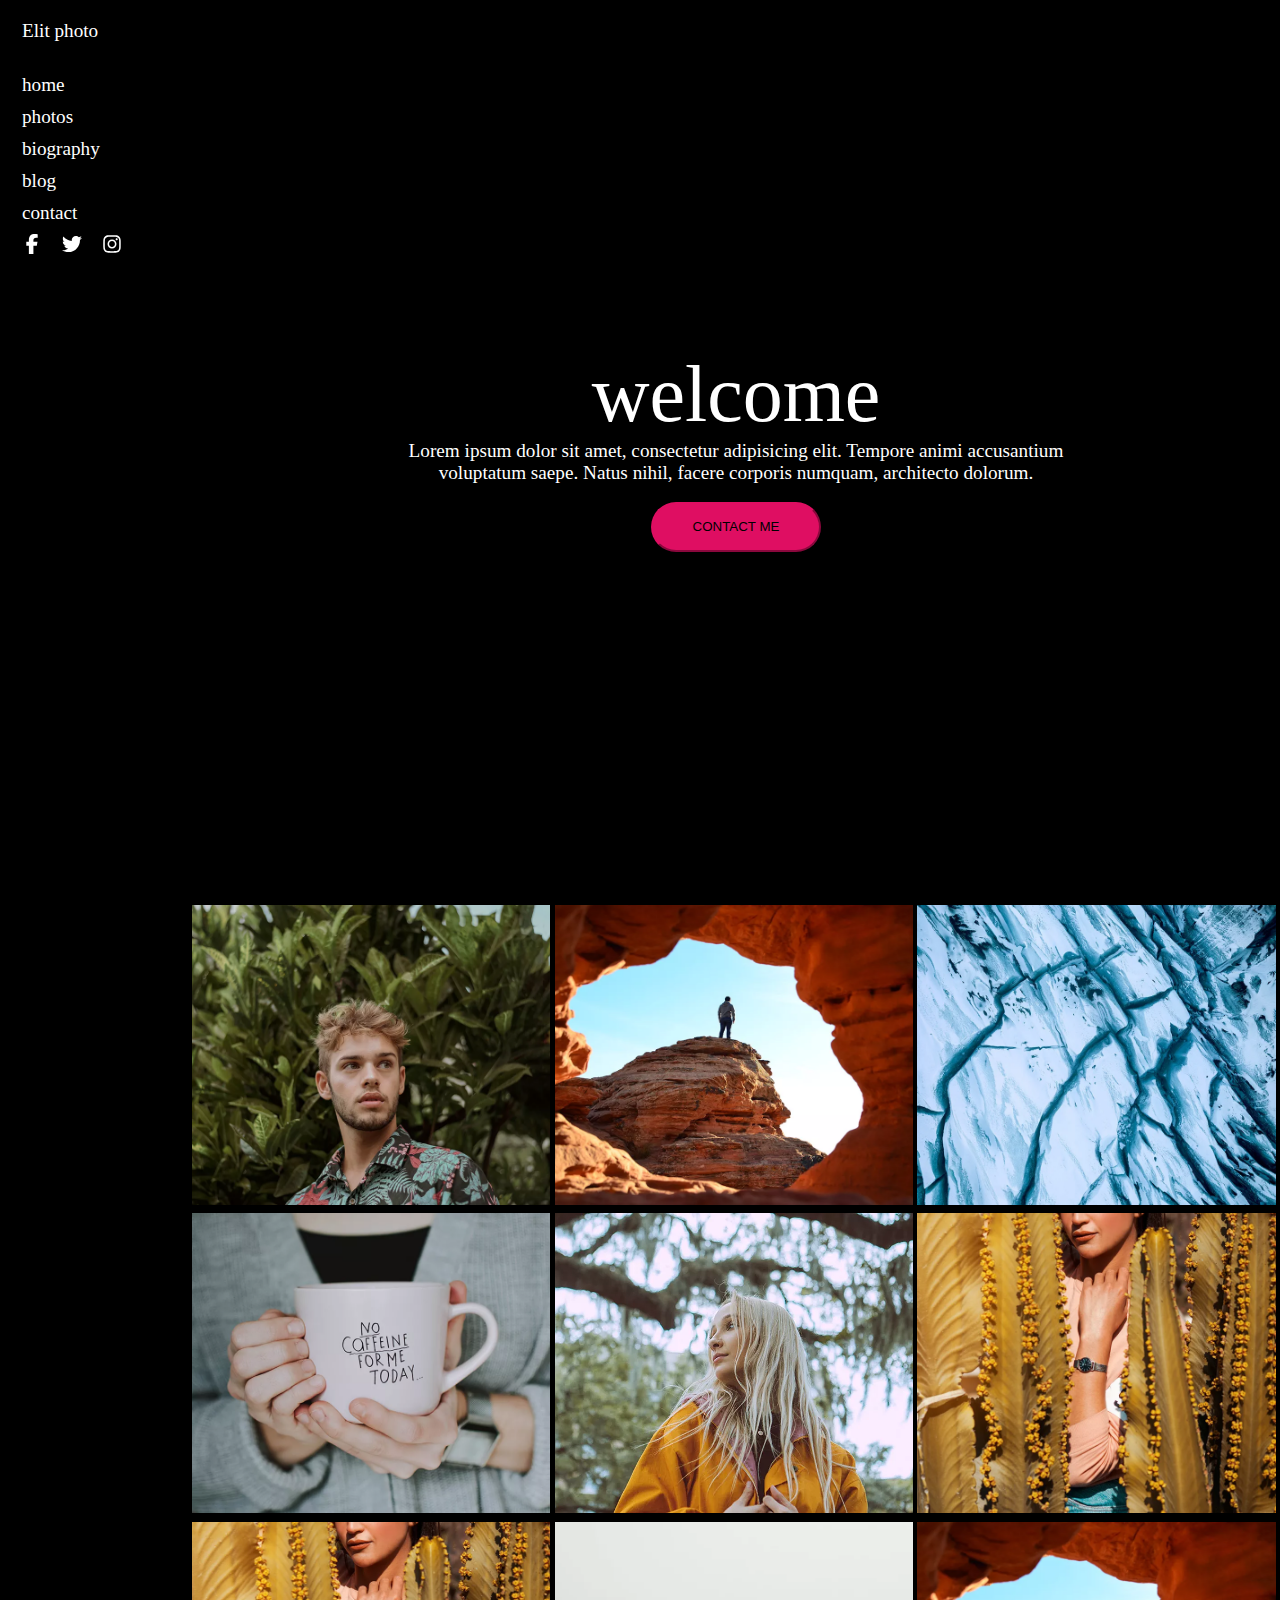
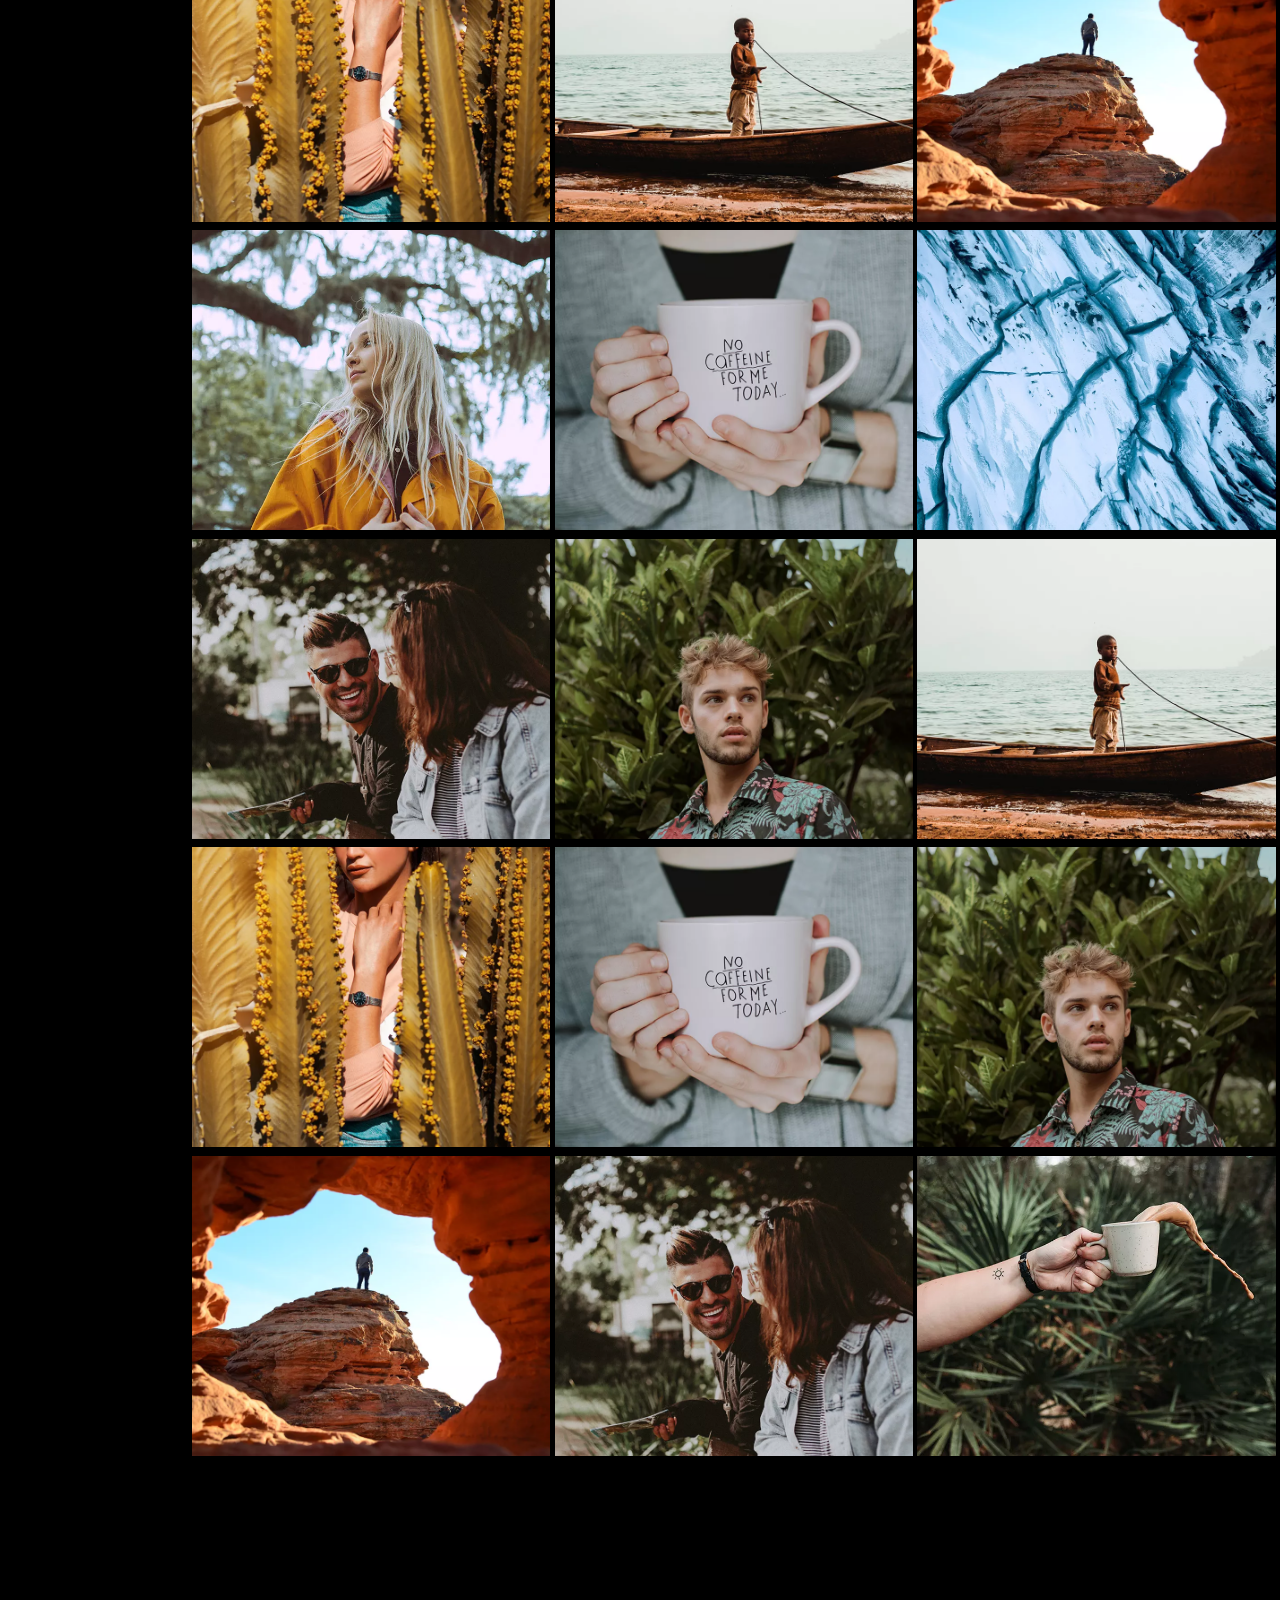
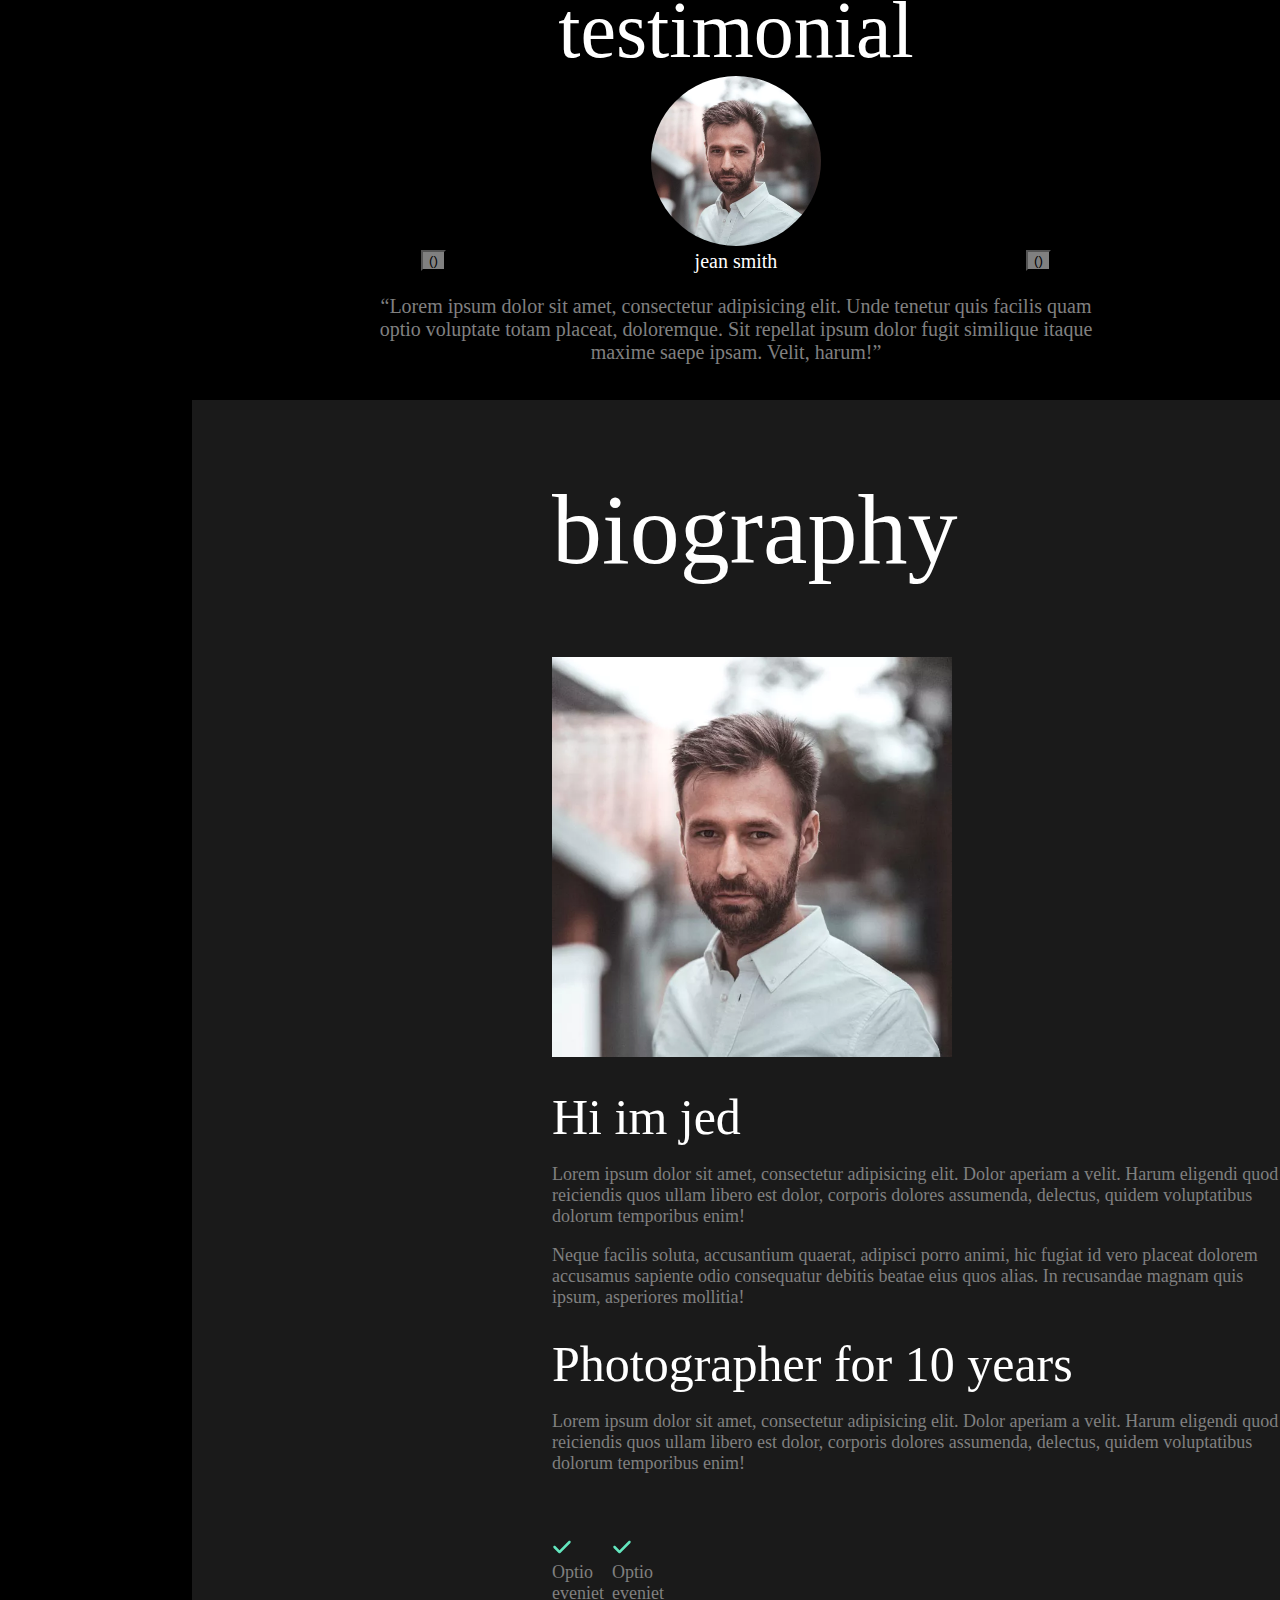
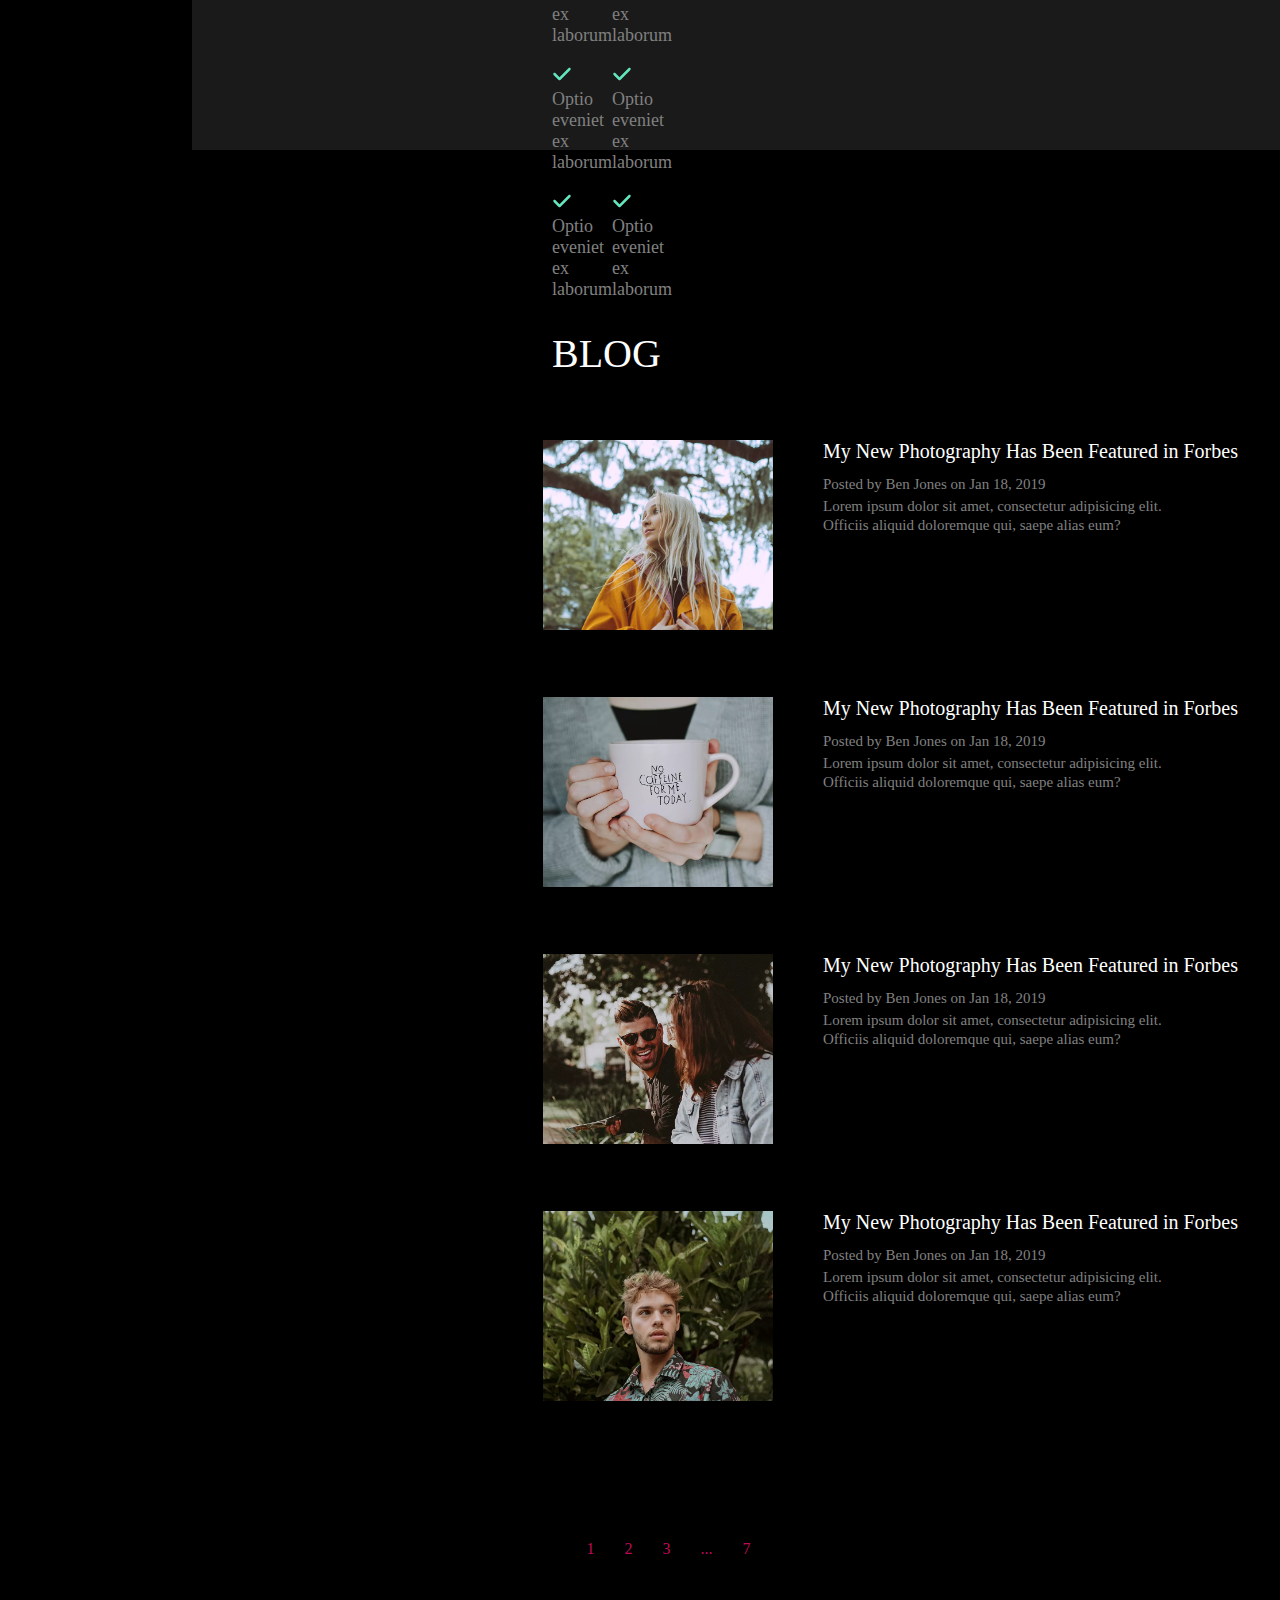
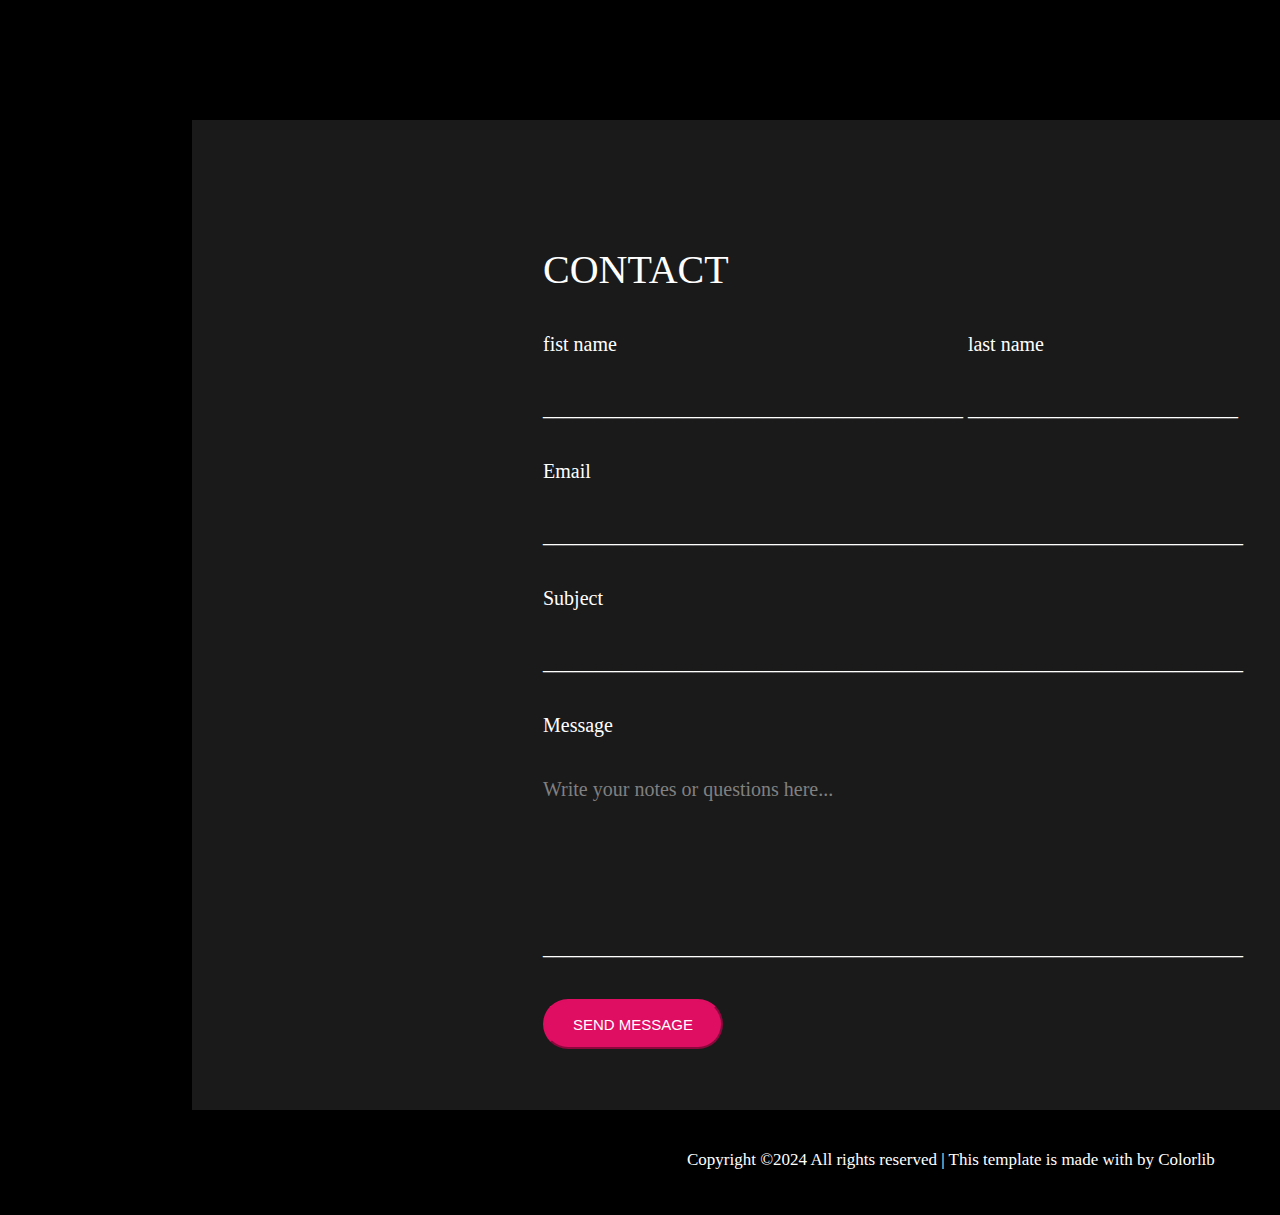
<file: index.html>
<!DOCTYPE html>
<html lang="en">

<head>
    <meta charset="UTF-8">
    <meta name="viewport" content="width=device-width, initial-scale=1.0">
    <title>Document</title>
    <link rel="stylesheet" href="index.css">
</head>

<body>
    <header>
        <div>
            <p> Elit photo</p>
        </div>
        <p id="p1">a</p>
        <p class="Mp"> home</p>
        <p class="Mp"> photos</p>
        <p class="Mp"> biography</p>
        <p class="Mp"> blog</p>
        <p class="Mp"> contact</p>

        <p class="Mp"> <svg id="svg2" xmlns="http://www.w3.org/2000/svg"
                viewBox="0 0 320 512"><!--!Font Awesome Free 6.5.2 by @fontawesome - https://fontawesome.com License - https://fontawesome.com/license/free Copyright 2024 Fonticons, Inc.-->
                <path
                    d="M80 299.3V512H196V299.3h86.5l18-97.8H196V166.9c0-51.7 20.3-71.5 72.7-71.5c16.3 0 29.4 .4 37 1.2V7.9C291.4 4 256.4 0 236.2 0C129.3 0 80 50.5 80 159.4v42.1H14v97.8H80z" />
            </svg> <svg id="svg1" xmlns="http://www.w3.org/2000/svg"
                viewBox="0 0 512 512"><!--!Font Awesome Free 6.5.2 by @fontawesome - https://fontawesome.com License - https://fontawesome.com/license/free Copyright 2024 Fonticons, Inc.-->
                <path
                    d="M459.4 151.7c.3 4.5 .3 9.1 .3 13.6 0 138.7-105.6 298.6-298.6 298.6-59.5 0-114.7-17.2-161.1-47.1 8.4 1 16.6 1.3 25.3 1.3 49.1 0 94.2-16.6 130.3-44.8-46.1-1-84.8-31.2-98.1-72.8 6.5 1 13 1.6 19.8 1.6 9.4 0 18.8-1.3 27.6-3.6-48.1-9.7-84.1-52-84.1-103v-1.3c14 7.8 30.2 12.7 47.4 13.3-28.3-18.8-46.8-51-46.8-87.4 0-19.5 5.2-37.4 14.3-53 51.7 63.7 129.3 105.3 216.4 109.8-1.6-7.8-2.6-15.9-2.6-24 0-57.8 46.8-104.9 104.9-104.9 30.2 0 57.5 12.7 76.7 33.1 23.7-4.5 46.5-13.3 66.6-25.3-7.8 24.4-24.4 44.8-46.1 57.8 21.1-2.3 41.6-8.1 60.4-16.2-14.3 20.8-32.2 39.3-52.6 54.3z" />
            </svg> <svg id="svg1" xmlns="http://www.w3.org/2000/svg"
                viewBox="0 0 448 512"><!--!Font Awesome Free 6.5.2 by @fontawesome - https://fontawesome.com License - https://fontawesome.com/license/free Copyright 2024 Fonticons, Inc.-->
                <path
                    d="M224.1 141c-63.6 0-114.9 51.3-114.9 114.9s51.3 114.9 114.9 114.9S339 319.5 339 255.9 287.7 141 224.1 141zm0 189.6c-41.1 0-74.7-33.5-74.7-74.7s33.5-74.7 74.7-74.7 74.7 33.5 74.7 74.7-33.6 74.7-74.7 74.7zm146.4-194.3c0 14.9-12 26.8-26.8 26.8-14.9 0-26.8-12-26.8-26.8s12-26.8 26.8-26.8 26.8 12 26.8 26.8zm76.1 27.2c-1.7-35.9-9.9-67.7-36.2-93.9-26.2-26.2-58-34.4-93.9-36.2-37-2.1-147.9-2.1-184.9 0-35.8 1.7-67.6 9.9-93.9 36.1s-34.4 58-36.2 93.9c-2.1 37-2.1 147.9 0 184.9 1.7 35.9 9.9 67.7 36.2 93.9s58 34.4 93.9 36.2c37 2.1 147.9 2.1 184.9 0 35.9-1.7 67.7-9.9 93.9-36.2 26.2-26.2 34.4-58 36.2-93.9 2.1-37 2.1-147.8 0-184.8zM398.8 388c-7.8 19.6-22.9 34.7-42.6 42.6-29.5 11.7-99.5 9-132.1 9s-102.7 2.6-132.1-9c-19.6-7.8-34.7-22.9-42.6-42.6-11.7-29.5-9-99.5-9-132.1s-2.6-102.7 9-132.1c7.8-19.6 22.9-34.7 42.6-42.6 29.5-11.7 99.5-9 132.1-9s102.7-2.6 132.1 9c19.6 7.8 34.7 22.9 42.6 42.6 11.7 29.5 9 99.5 9 132.1s2.7 102.7-9 132.1z" />
            </svg> </p>



    </header>
    <main>
        <section id="welcome">
            <p id="p2">welcome</p>
            <p class="Pb">Lorem ipsum dolor sit amet, consectetur adipisicing elit. Tempore animi accusantium</p>
            <p class="Pb">voluptatum saepe. Natus nihil, facere corporis numquam, architecto dolorum. </p>
            <p id="paa">aaaa</p>
            <p><button id="button1">CONTACT ME</button></p>


        </section>

        <section id="sec3">

            <div id="divt">
                <img id="img11" src="img_4.jpg.webp" height="300px" alt=""> 
                <svg xmlns="http://www.w3.org/2000/svg" height="24px" viewBox="0 -960 960 960" width="24px" fill="#e8eaed">
                    <path
                    d="M784-120 532-372q-30 24-69 38t-83 14q-109 0-184.5-75.5T120-580q0-109 75.5-184.5T380-840q109 0 184.5 75.5T640-580q0 44-14 83t-38 69l252 252-56 56ZM380-400q75 0 127.5-52.5T560-580q0-75-52.5-127.5T380-760q-75 0-127.5 52.5T200-580q0 75 52.5 127.5T380-400Z" />
                </svg>
            </div>
            <div id="divt">
                <img id="img11" src="img_5.jpg.webp" height="300px" alt=""> 
                <svg xmlns="http://www.w3.org/2000/svg" height="24px" viewBox="0 -960 960 960" width="24px" fill="#e8eaed">
                    <path
                    d="M784-120 532-372q-30 24-69 38t-83 14q-109 0-184.5-75.5T120-580q0-109 75.5-184.5T380-840q109 0 184.5 75.5T640-580q0 44-14 83t-38 69l252 252-56 56ZM380-400q75 0 127.5-52.5T560-580q0-75-52.5-127.5T380-760q-75 0-127.5 52.5T200-580q0 75 52.5 127.5T380-400Z" />
                </svg>
            </div>
            <div id="divt">
                <img id="img11" src="img_1.jpg.webp" height="300px" alt=""> 
                <svg xmlns="http://www.w3.org/2000/svg" height="24px" viewBox="0 -960 960 960" width="24px" fill="#e8eaed">
                    <path
                    d="M784-120 532-372q-30 24-69 38t-83 14q-109 0-184.5-75.5T120-580q0-109 75.5-184.5T380-840q109 0 184.5 75.5T640-580q0 44-14 83t-38 69l252 252-56 56ZM380-400q75 0 127.5-52.5T560-580q0-75-52.5-127.5T380-760q-75 0-127.5 52.5T200-580q0 75 52.5 127.5T380-400Z" />
                </svg>
            </div>

        </section>
        <section id="sec3">

            <div id="divt">
                <img id="img11" src="img_2.jpg.webp" height="300px" alt=""> 
                <svg xmlns="http://www.w3.org/2000/svg" height="24px" viewBox="0 -960 960 960" width="24px" fill="#e8eaed">
                    <path
                    d="M784-120 532-372q-30 24-69 38t-83 14q-109 0-184.5-75.5T120-580q0-109 75.5-184.5T380-840q109 0 184.5 75.5T640-580q0 44-14 83t-38 69l252 252-56 56ZM380-400q75 0 127.5-52.5T560-580q0-75-52.5-127.5T380-760q-75 0-127.5 52.5T200-580q0 75 52.5 127.5T380-400Z" />
                </svg>
            </div>
            <div id="divt">
                <img id="img11" src="img_8.jpg.webp" height="300px" alt=""> 
                <svg xmlns="http://www.w3.org/2000/svg" height="24px" viewBox="0 -960 960 960" width="24px" fill="#e8eaed">
                    <path
                    d="M784-120 532-372q-30 24-69 38t-83 14q-109 0-184.5-75.5T120-580q0-109 75.5-184.5T380-840q109 0 184.5 75.5T640-580q0 44-14 83t-38 69l252 252-56 56ZM380-400q75 0 127.5-52.5T560-580q0-75-52.5-127.5T380-760q-75 0-127.5 52.5T200-580q0 75 52.5 127.5T380-400Z" />
                </svg>
            </div>
            <div id="divt">
                <img id="img11" src="img_9.jpg.webp" height="300px" alt=""> 
                <svg xmlns="http://www.w3.org/2000/svg" height="24px" viewBox="0 -960 960 960" width="24px" fill="#e8eaed">
                    <path
                    d="M784-120 532-372q-30 24-69 38t-83 14q-109 0-184.5-75.5T120-580q0-109 75.5-184.5T380-840q109 0 184.5 75.5T640-580q0 44-14 83t-38 69l252 252-56 56ZM380-400q75 0 127.5-52.5T560-580q0-75-52.5-127.5T380-760q-75 0-127.5 52.5T200-580q0 75 52.5 127.5T380-400Z" />
                </svg>
            </div>

        </section>
        <section id="sec3">

            <div id="divt">
                <img id="img11" src="img_9.jpg.webp" height="300px" alt=""> 
                <svg xmlns="http://www.w3.org/2000/svg" height="24px" viewBox="0 -960 960 960" width="24px" fill="#e8eaed">
                    <path
                    d="M784-120 532-372q-30 24-69 38t-83 14q-109 0-184.5-75.5T120-580q0-109 75.5-184.5T380-840q109 0 184.5 75.5T640-580q0 44-14 83t-38 69l252 252-56 56ZM380-400q75 0 127.5-52.5T560-580q0-75-52.5-127.5T380-760q-75 0-127.5 52.5T200-580q0 75 52.5 127.5T380-400Z" />
                </svg>
            </div>
            <div id="divt">
                <img id="img11" src="img_3.jpg (1).webp" height="300px" alt=""> 
                <svg xmlns="http://www.w3.org/2000/svg" height="24px" viewBox="0 -960 960 960" width="24px" fill="#e8eaed">
                    <path
                    d="M784-120 532-372q-30 24-69 38t-83 14q-109 0-184.5-75.5T120-580q0-109 75.5-184.5T380-840q109 0 184.5 75.5T640-580q0 44-14 83t-38 69l252 252-56 56ZM380-400q75 0 127.5-52.5T560-580q0-75-52.5-127.5T380-760q-75 0-127.5 52.5T200-580q0 75 52.5 127.5T380-400Z" />
                </svg>
            </div>
            <div id="divt">
                <img id="img11" src="img_5.jpg.webp" height="300px" alt=""> 
                <svg xmlns="http://www.w3.org/2000/svg" height="24px" viewBox="0 -960 960 960" width="24px" fill="#e8eaed">
                    <path
                    d="M784-120 532-372q-30 24-69 38t-83 14q-109 0-184.5-75.5T120-580q0-109 75.5-184.5T380-840q109 0 184.5 75.5T640-580q0 44-14 83t-38 69l252 252-56 56ZM380-400q75 0 127.5-52.5T560-580q0-75-52.5-127.5T380-760q-75 0-127.5 52.5T200-580q0 75 52.5 127.5T380-400Z" />
                </svg>
            </div>

        </section>
        <section id="sec3">

            <div id="divt">
                <img id="img11" src="img_8.jpg.webp" height="300px" alt=""> 
                <svg xmlns="http://www.w3.org/2000/svg" height="24px" viewBox="0 -960 960 960" width="24px" fill="#e8eaed">
                    <path
                    d="M784-120 532-372q-30 24-69 38t-83 14q-109 0-184.5-75.5T120-580q0-109 75.5-184.5T380-840q109 0 184.5 75.5T640-580q0 44-14 83t-38 69l252 252-56 56ZM380-400q75 0 127.5-52.5T560-580q0-75-52.5-127.5T380-760q-75 0-127.5 52.5T200-580q0 75 52.5 127.5T380-400Z" />
                </svg>
            </div>
            <div id="divt">
                <img id="img11" src="img_2.jpg.webp" height="300px" alt=""> 
                <svg xmlns="http://www.w3.org/2000/svg" height="24px" viewBox="0 -960 960 960" width="24px" fill="#e8eaed">
                    <path
                    d="M784-120 532-372q-30 24-69 38t-83 14q-109 0-184.5-75.5T120-580q0-109 75.5-184.5T380-840q109 0 184.5 75.5T640-580q0 44-14 83t-38 69l252 252-56 56ZM380-400q75 0 127.5-52.5T560-580q0-75-52.5-127.5T380-760q-75 0-127.5 52.5T200-580q0 75 52.5 127.5T380-400Z" />
                </svg>
            </div>
            <div id="divt">
                <img id="img11" src="img_1.jpg.webp" height="300px" alt=""> 
                <svg xmlns="http://www.w3.org/2000/svg" height="24px" viewBox="0 -960 960 960" width="24px" fill="#e8eaed">
                    <path
                    d="M784-120 532-372q-30 24-69 38t-83 14q-109 0-184.5-75.5T120-580q0-109 75.5-184.5T380-840q109 0 184.5 75.5T640-580q0 44-14 83t-38 69l252 252-56 56ZM380-400q75 0 127.5-52.5T560-580q0-75-52.5-127.5T380-760q-75 0-127.5 52.5T200-580q0 75 52.5 127.5T380-400Z" />
                </svg>
            </div>

        </section>

        <section id="sec3">

            <div id="divt">
                <img id="img11" src="img_6.jpg.webp" height="300px" alt=""> 
                <svg xmlns="http://www.w3.org/2000/svg" height="24px" viewBox="0 -960 960 960" width="24px" fill="#e8eaed">
                    <path
                    d="M784-120 532-372q-30 24-69 38t-83 14q-109 0-184.5-75.5T120-580q0-109 75.5-184.5T380-840q109 0 184.5 75.5T640-580q0 44-14 83t-38 69l252 252-56 56ZM380-400q75 0 127.5-52.5T560-580q0-75-52.5-127.5T380-760q-75 0-127.5 52.5T200-580q0 75 52.5 127.5T380-400Z" />
                </svg>
            </div>
            <div id="divt">
                <img id="img11" src="img_4.jpg.webp" height="300px" alt=""> 
                <svg xmlns="http://www.w3.org/2000/svg" height="24px" viewBox="0 -960 960 960" width="24px" fill="#e8eaed">
                    <path
                    d="M784-120 532-372q-30 24-69 38t-83 14q-109 0-184.5-75.5T120-580q0-109 75.5-184.5T380-840q109 0 184.5 75.5T640-580q0 44-14 83t-38 69l252 252-56 56ZM380-400q75 0 127.5-52.5T560-580q0-75-52.5-127.5T380-760q-75 0-127.5 52.5T200-580q0 75 52.5 127.5T380-400Z" />
                </svg>
            </div>
            <div id="divt">
                <img id="img11" src="img_3.jpg (1).webp" height="300px" alt=""> 
                <svg xmlns="http://www.w3.org/2000/svg" height="24px" viewBox="0 -960 960 960" width="24px" fill="#e8eaed">
                    <path
                    d="M784-120 532-372q-30 24-69 38t-83 14q-109 0-184.5-75.5T120-580q0-109 75.5-184.5T380-840q109 0 184.5 75.5T640-580q0 44-14 83t-38 69l252 252-56 56ZM380-400q75 0 127.5-52.5T560-580q0-75-52.5-127.5T380-760q-75 0-127.5 52.5T200-580q0 75 52.5 127.5T380-400Z" />
                </svg>
            </div>

        </section>
        <section id="sec3">

            <div id="divt">
                <img id="img11" src="img_9.jpg.webp" height="300px" alt=""> 
                <svg xmlns="http://www.w3.org/2000/svg" height="24px" viewBox="0 -960 960 960" width="24px" fill="#e8eaed">
                    <path
                    d="M784-120 532-372q-30 24-69 38t-83 14q-109 0-184.5-75.5T120-580q0-109 75.5-184.5T380-840q109 0 184.5 75.5T640-580q0 44-14 83t-38 69l252 252-56 56ZM380-400q75 0 127.5-52.5T560-580q0-75-52.5-127.5T380-760q-75 0-127.5 52.5T200-580q0 75 52.5 127.5T380-400Z" />
                </svg>
            </div>
            <div id="divt">
                <img id="img11" src="img_2.jpg.webp" height="300px" alt=""> 
                <svg xmlns="http://www.w3.org/2000/svg" height="24px" viewBox="0 -960 960 960" width="24px" fill="#e8eaed">
                    <path
                    d="M784-120 532-372q-30 24-69 38t-83 14q-109 0-184.5-75.5T120-580q0-109 75.5-184.5T380-840q109 0 184.5 75.5T640-580q0 44-14 83t-38 69l252 252-56 56ZM380-400q75 0 127.5-52.5T560-580q0-75-52.5-127.5T380-760q-75 0-127.5 52.5T200-580q0 75 52.5 127.5T380-400Z" />
                </svg>
            </div>
            <div id="divt">
                <img id="img11" src="img_4.jpg.webp" height="300px" alt=""> 
                <svg xmlns="http://www.w3.org/2000/svg" height="24px" viewBox="0 -960 960 960" width="24px" fill="#e8eaed">
                    <path
                    d="M784-120 532-372q-30 24-69 38t-83 14q-109 0-184.5-75.5T120-580q0-109 75.5-184.5T380-840q109 0 184.5 75.5T640-580q0 44-14 83t-38 69l252 252-56 56ZM380-400q75 0 127.5-52.5T560-580q0-75-52.5-127.5T380-760q-75 0-127.5 52.5T200-580q0 75 52.5 127.5T380-400Z" />
                </svg>
            </div>

        </section>
        <section id="sec3">

            <div id="divt">
                <img id="img11" src="img_5.jpg.webp" height="300px" alt=""> 
                <svg xmlns="http://www.w3.org/2000/svg" height="24px" viewBox="0 -960 960 960" width="24px" fill="#e8eaed">
                    <path
                    d="M784-120 532-372q-30 24-69 38t-83 14q-109 0-184.5-75.5T120-580q0-109 75.5-184.5T380-840q109 0 184.5 75.5T640-580q0 44-14 83t-38 69l252 252-56 56ZM380-400q75 0 127.5-52.5T560-580q0-75-52.5-127.5T380-760q-75 0-127.5 52.5T200-580q0 75 52.5 127.5T380-400Z" />
                </svg>
            </div>
            <div id="divt">
                <img id="img11" src="img_6.jpg.webp" height="300px" alt=""> 
                <svg xmlns="http://www.w3.org/2000/svg" height="24px" viewBox="0 -960 960 960" width="24px" fill="#e8eaed">
                    <path
                    d="M784-120 532-372q-30 24-69 38t-83 14q-109 0-184.5-75.5T120-580q0-109 75.5-184.5T380-840q109 0 184.5 75.5T640-580q0 44-14 83t-38 69l252 252-56 56ZM380-400q75 0 127.5-52.5T560-580q0-75-52.5-127.5T380-760q-75 0-127.5 52.5T200-580q0 75 52.5 127.5T380-400Z" />
                </svg>
            </div>
            <div id="divt">
                <img id="img11" src="img_7.jpg.webp" height="300px" alt=""> 
                <svg xmlns="http://www.w3.org/2000/svg" height="24px" viewBox="0 -960 960 960" width="24px" fill="#e8eaed">
                    <path
                    d="M784-120 532-372q-30 24-69 38t-83 14q-109 0-184.5-75.5T120-580q0-109 75.5-184.5T380-840q109 0 184.5 75.5T640-580q0 44-14 83t-38 69l252 252-56 56ZM380-400q75 0 127.5-52.5T560-580q0-75-52.5-127.5T380-760q-75 0-127.5 52.5T200-580q0 75 52.5 127.5T380-400Z" />
                </svg>
            </div>

        </section>

        <section id="p3">

            <div id="testimonial">testimonial</div>
            <div><img id="imgP" src="person_3.jpg.webp" height="170px" alt=""></div>

            <div id="divjean">

                <div> <button> () </button> </div>


                <div id="Djean">jean smith</div>

                <div> <button> () </button> </div>




            </div>

            <div id="divLP">
                <p> “Lorem ipsum dolor sit amet, consectetur adipisicing elit. Unde tenetur quis facilis quam </p>
                <p> optio voluptate totam placeat, doloremque. Sit repellat ipsum dolor fugit similique itaque</p>
                <p> maxime saepe ipsam. Velit, harum!”</p>
            </div>










        </section>

        <section id="secg">

            <div id="idb">biography</div>

            <div id="dp2"><img src="person_3.jpg.webp" height="400px" alt=""></div>

            <div id="divhi">Hi im jed</div>
            <div id="divl2" class="dl3">Lorem ipsum dolor sit amet, consectetur adipisicing elit. Dolor aperiam a velit.
                Harum eligendi quod</div>
            <div id="divl2">reiciendis quos ullam libero est dolor, corporis dolores assumenda, delectus, quidem
                voluptatibus</div>
            <div id="divl2">dolorum temporibus enim!</div>
            <div id="divl2" class="dl3">Neque facilis soluta, accusantium quaerat, adipisci porro animi, hic fugiat id
                vero placeat dolorem</div>
            <div id="divl2">accusamus sapiente odio consequatur debitis beatae eius quos alias. In recusandae magnam
                quis</div>
            <div id="divl2">ipsum, asperiores mollitia!</div>
            <div id="divhi">Photographer for 10 years</div>
            <div id="divl2" class="dl3">Lorem ipsum dolor sit amet, consectetur adipisicing elit. Dolor aperiam a velit.
                Harum eligendi quod</div>
            <div id="divl2">reiciendis quos ullam libero est dolor, corporis dolores assumenda, delectus, quidem
                voluptatibus</div>
            <div id="divl2">dolorum temporibus enim!</div>

            <div id="divl2" class="divcorrect divcorrectp">
                <div><svg id="svg4" xmlns="http://www.w3.org/2000/svg"
                        viewBox="0 0 448 512"><!--!Font Awesome Free 6.5.2 by @fontawesome - https://fontawesome.com License - https://fontawesome.com/license/free Copyright 2024 Fonticons, Inc.-->
                        <path fill="#63E6BE"
                            d="M438.6 105.4c12.5 12.5 12.5 32.8 0 45.3l-256 256c-12.5 12.5-32.8 12.5-45.3 0l-128-128c-12.5-12.5-12.5-32.8 0-45.3s32.8-12.5 45.3 0L160 338.7 393.4 105.4c12.5-12.5 32.8-12.5 45.3 0z" />
                    </svg> Optio eveniet ex laborum</div>
                <div> <svg id="svg4" xmlns="http://www.w3.org/2000/svg"
                        viewBox="0 0 448 512"><!--!Font Awesome Free 6.5.2 by @fontawesome - https://fontawesome.com License - https://fontawesome.com/license/free Copyright 2024 Fonticons, Inc.-->
                        <path fill="#63E6BE"
                            d="M438.6 105.4c12.5 12.5 12.5 32.8 0 45.3l-256 256c-12.5 12.5-32.8 12.5-45.3 0l-128-128c-12.5-12.5-12.5-32.8 0-45.3s32.8-12.5 45.3 0L160 338.7 393.4 105.4c12.5-12.5 32.8-12.5 45.3 0z" />
                    </svg> Optio eveniet ex laborum</div>
            </div>
            <div id="divl2" class="divcorrect divcorrectl">
                <div><svg id="svg4" xmlns="http://www.w3.org/2000/svg"
                        viewBox="0 0 448 512"><!--!Font Awesome Free 6.5.2 by @fontawesome - https://fontawesome.com License - https://fontawesome.com/license/free Copyright 2024 Fonticons, Inc.-->
                        <path fill="#63E6BE"
                            d="M438.6 105.4c12.5 12.5 12.5 32.8 0 45.3l-256 256c-12.5 12.5-32.8 12.5-45.3 0l-128-128c-12.5-12.5-12.5-32.8 0-45.3s32.8-12.5 45.3 0L160 338.7 393.4 105.4c12.5-12.5 32.8-12.5 45.3 0z" />
                    </svg> Optio eveniet ex laborum</div>
                <div> <svg id="svg4" xmlns="http://www.w3.org/2000/svg"
                        viewBox="0 0 448 512"><!--!Font Awesome Free 6.5.2 by @fontawesome - https://fontawesome.com License - https://fontawesome.com/license/free Copyright 2024 Fonticons, Inc.-->
                        <path fill="#63E6BE"
                            d="M438.6 105.4c12.5 12.5 12.5 32.8 0 45.3l-256 256c-12.5 12.5-32.8 12.5-45.3 0l-128-128c-12.5-12.5-12.5-32.8 0-45.3s32.8-12.5 45.3 0L160 338.7 393.4 105.4c12.5-12.5 32.8-12.5 45.3 0z" />
                    </svg> Optio eveniet ex laborum</div>
            </div>
            <div id="divl2" class="divcorrect divcorrectl">
                <div><svg id="svg4" xmlns="http://www.w3.org/2000/svg"
                        viewBox="0 0 448 512"><!--!Font Awesome Free 6.5.2 by @fontawesome - https://fontawesome.com License - https://fontawesome.com/license/free Copyright 2024 Fonticons, Inc.-->
                        <path fill="#63E6BE"
                            d="M438.6 105.4c12.5 12.5 12.5 32.8 0 45.3l-256 256c-12.5 12.5-32.8 12.5-45.3 0l-128-128c-12.5-12.5-12.5-32.8 0-45.3s32.8-12.5 45.3 0L160 338.7 393.4 105.4c12.5-12.5 32.8-12.5 45.3 0z" />
                    </svg> Optio eveniet ex laborum</div>
                <div> <svg id="svg4" xmlns="http://www.w3.org/2000/svg"
                        viewBox="0 0 448 512"><!--!Font Awesome Free 6.5.2 by @fontawesome - https://fontawesome.com License - https://fontawesome.com/license/free Copyright 2024 Fonticons, Inc.-->
                        <path fill="#63E6BE"
                            d="M438.6 105.4c12.5 12.5 12.5 32.8 0 45.3l-256 256c-12.5 12.5-32.8 12.5-45.3 0l-128-128c-12.5-12.5-12.5-32.8 0-45.3s32.8-12.5 45.3 0L160 338.7 393.4 105.4c12.5-12.5 32.8-12.5 45.3 0z" />
                    </svg> Optio eveniet ex laborum</div>
            </div>





        </section>

        <section>
            <div id="divb">BLOG</div>

            <div id="divc">
                <div id="divimagem"><img id="imm" src="img_8.jpg.webp" height="190px" alt=""></div>

                <div id="divtexto">
                    <div id="dd1"> My New Photography Has Been Featured in Forbes </div>
                    <div id="dd2">Posted by Ben Jones on Jan 18, 2019</div>
                    <div id="dd3">Lorem ipsum dolor sit amet, consectetur adipisicing elit.</div>
                    <div id="dd4">Officiis aliquid doloremque qui, saepe alias eum?</div>
                    <div></div>




                </div>


            </div>

            <div id="divc">
                <div id="divimagem"><img id="imm" src="img_2.jpg.webp" height="190px" alt=""></div>

                <div id="divtexto">
                    <div id="dd1"> My New Photography Has Been Featured in Forbes </div>
                    <div id="dd2">Posted by Ben Jones on Jan 18, 2019</div>
                    <div id="dd3">Lorem ipsum dolor sit amet, consectetur adipisicing elit.</div>
                    <div id="dd4">Officiis aliquid doloremque qui, saepe alias eum?</div>
                    <div></div>




                </div>


            </div>

            <div id="divc">
                <div id="divimagem"><img id="imm" src="img_6.jpg.webp" height="190px" alt=""></div>

                <div id="divtexto">
                    <div id="dd1"> My New Photography Has Been Featured in Forbes </div>
                    <div id="dd2">Posted by Ben Jones on Jan 18, 2019</div>
                    <div id="dd3">Lorem ipsum dolor sit amet, consectetur adipisicing elit.</div>
                    <div id="dd4">Officiis aliquid doloremque qui, saepe alias eum?</div>
                    <div></div>




                </div>


            </div>

            <div id="divc">
                <div id="divimagem"><img id="imm" src="img_4.jpg.webp" height="190px" alt=""></div>

                <div id="divtexto">
                    <div id="dd1"> My New Photography Has Been Featured in Forbes </div>
                    <div id="dd2">Posted by Ben Jones on Jan 18, 2019</div>
                    <div id="dd3">Lorem ipsum dolor sit amet, consectetur adipisicing elit.</div>
                    <div id="dd4">Officiis aliquid doloremque qui, saepe alias eum?</div>
                    <div></div>




                </div>


            </div>



        </section>
        <section>

            <div id="divn">
                <div> 1 </div>
                <div>2</div>
                <div>3</div>
                <div>...</div>
                <div>7</div>
            </div>


        </section>

        <section id="secg2">




            <div id="divcontact">CONTACT</div>

            <div id="dfc">


                <div id="cc1">fist name</div>
                <div id="cc1">last name</div>

            </div>

            <div id="dfc">


                <div id="cc1">__________________________________________ ___________________________</div>


            </div>

            <div id="divemail">Email</div>
            <div id="cc1">______________________________________________________________________</div>
            <div id="divemail">Subject</div>
            <div id="cc1">______________________________________________________________________</div>
            <div id="divemail">Message</div>
            <div id="cc2">Write your notes or questions here...</div>
            <div id="cc3">______________________________________________________________________</div>
            <div><button class="button1" id="cc4">SEND MESSAGE</button></div>








        </section>

        <div id="cc5">Copyright ©2024 All rights reserved | This template is made with by Colorlib</div>
        <div id="divespaco"></div>

    </main>








</body>

</html>
</file>
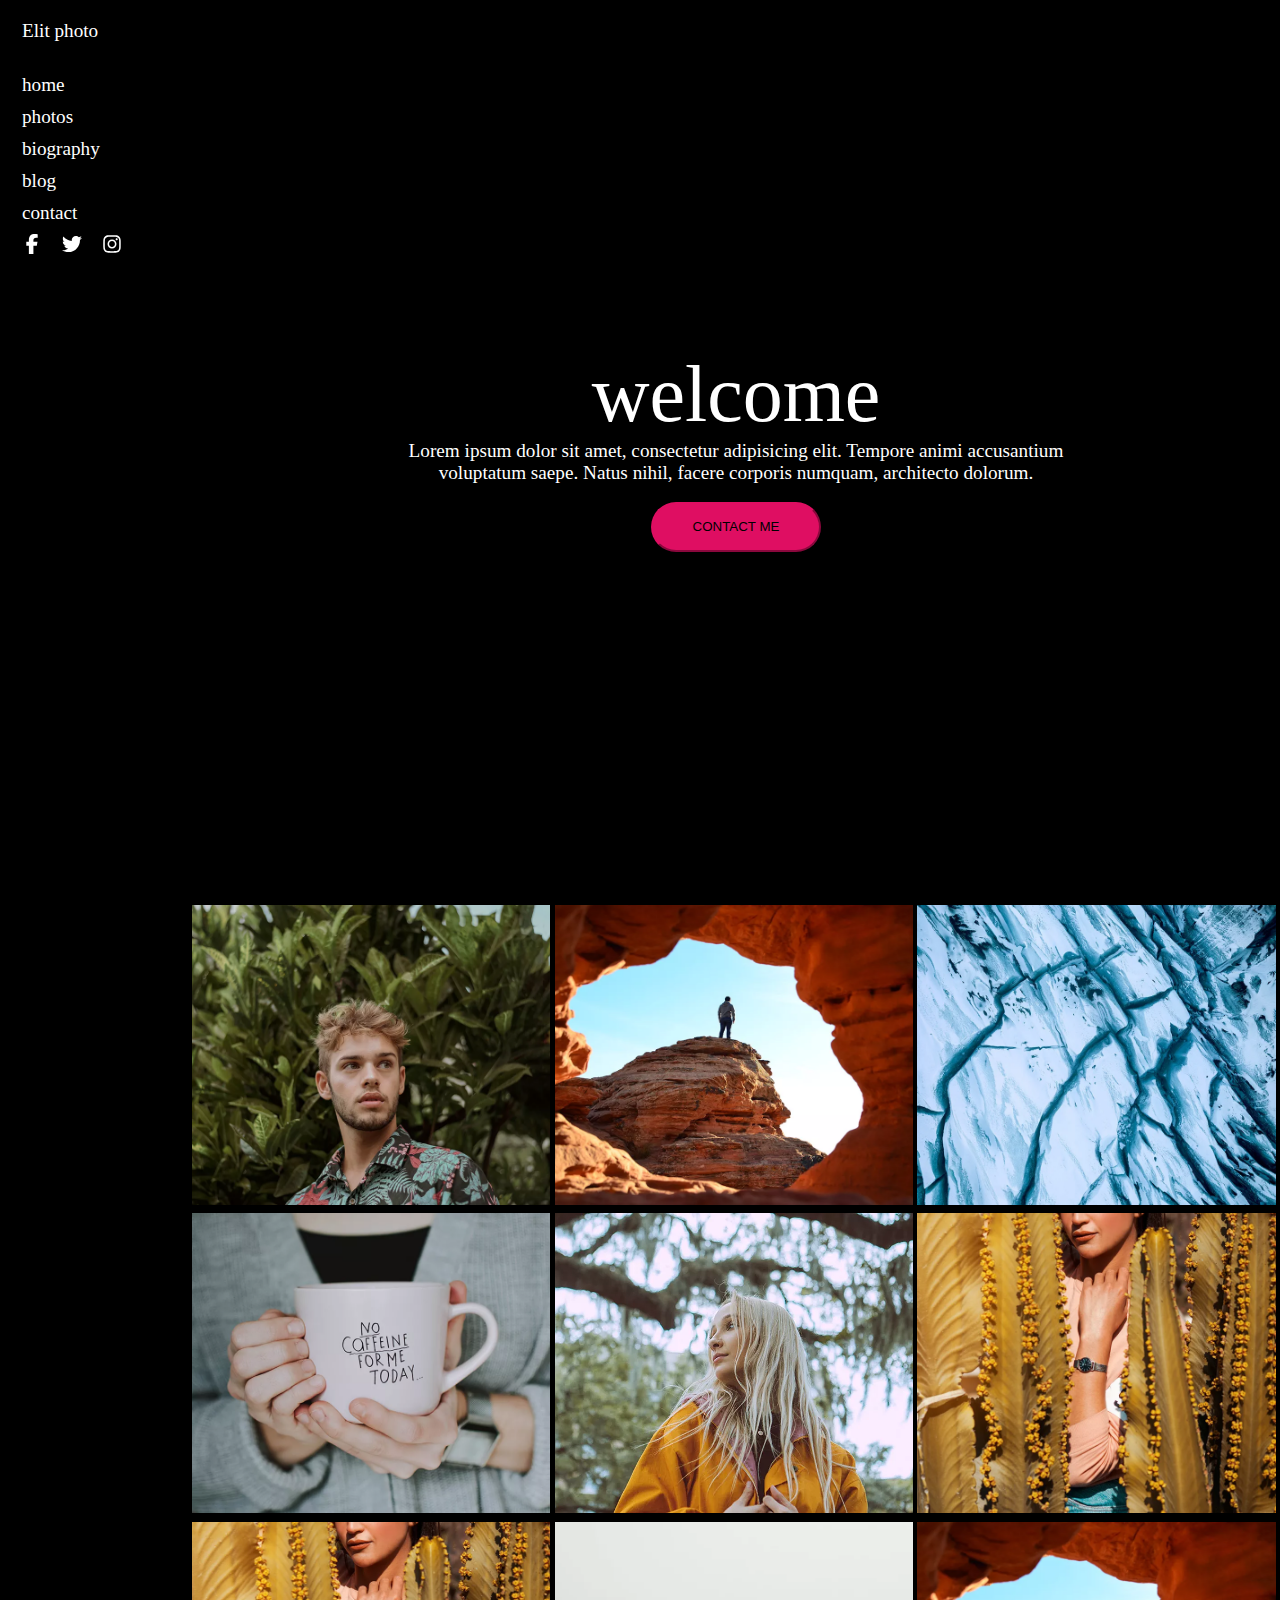
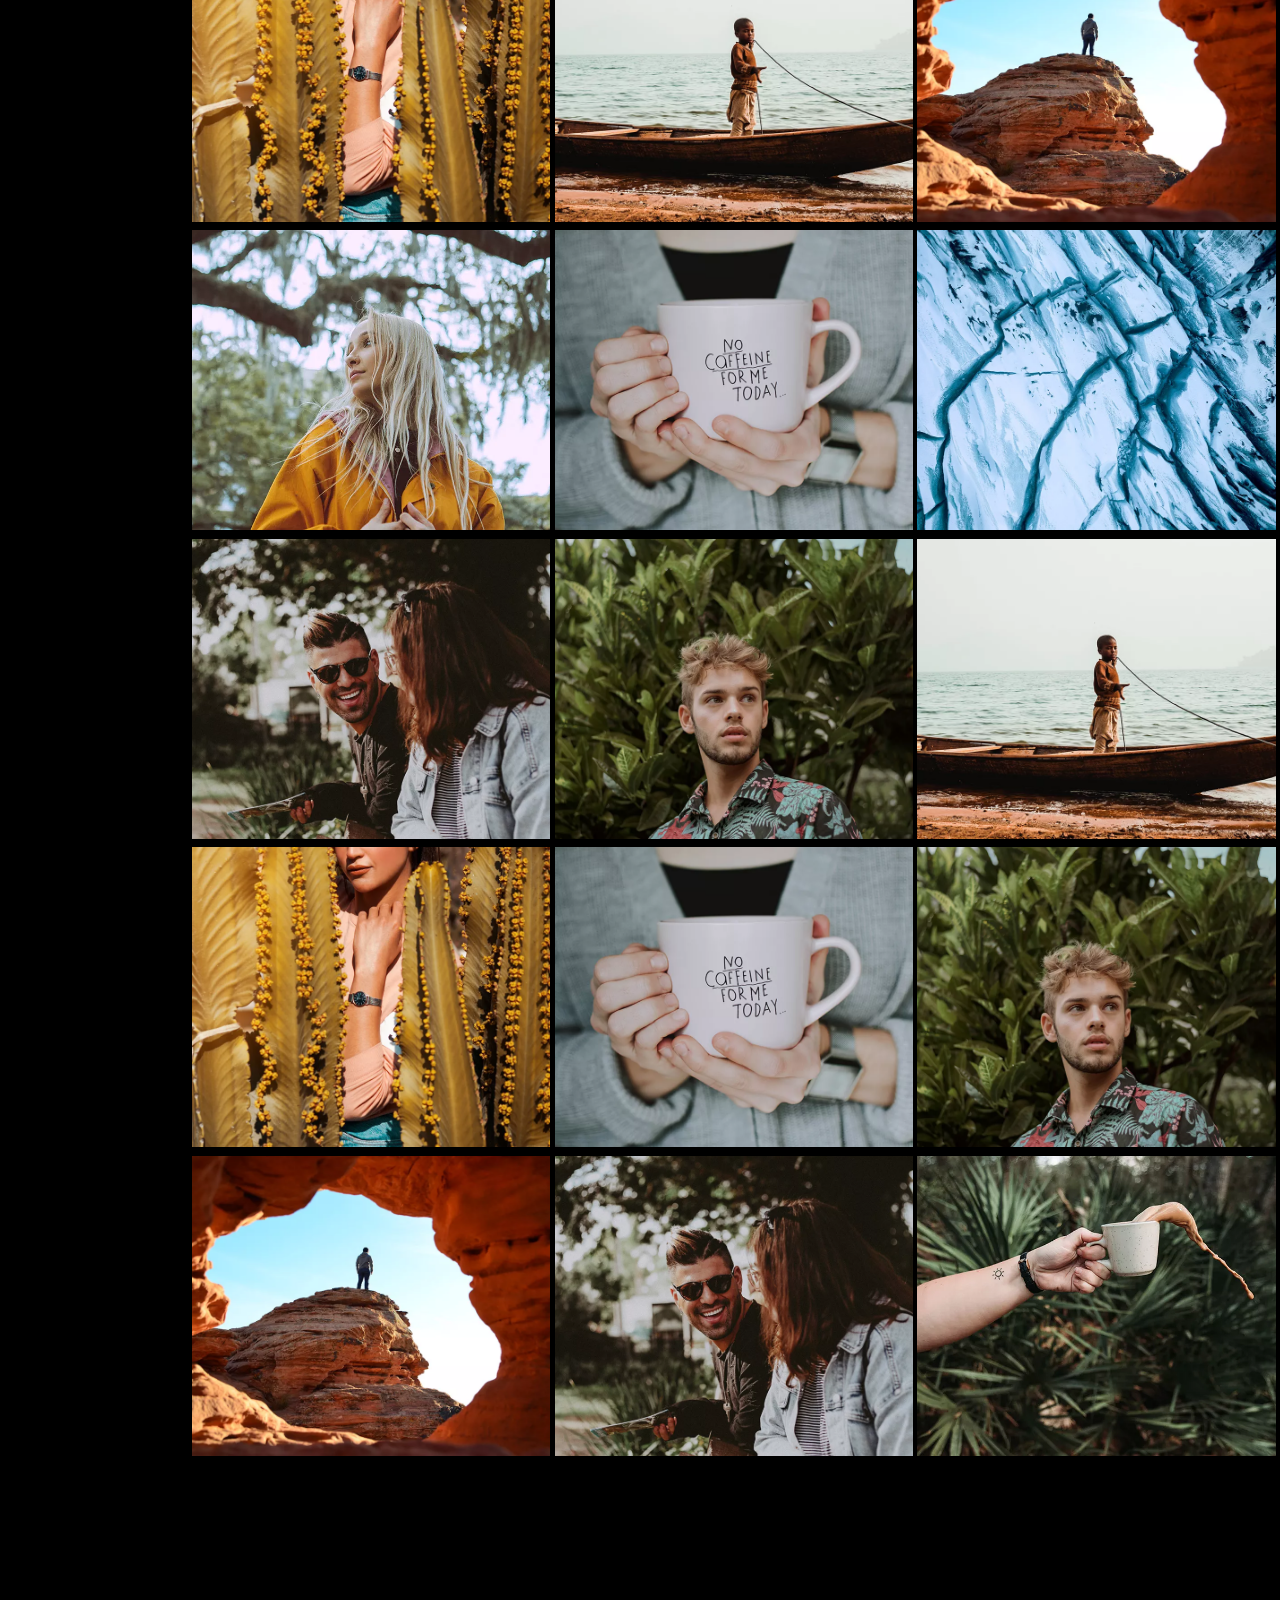
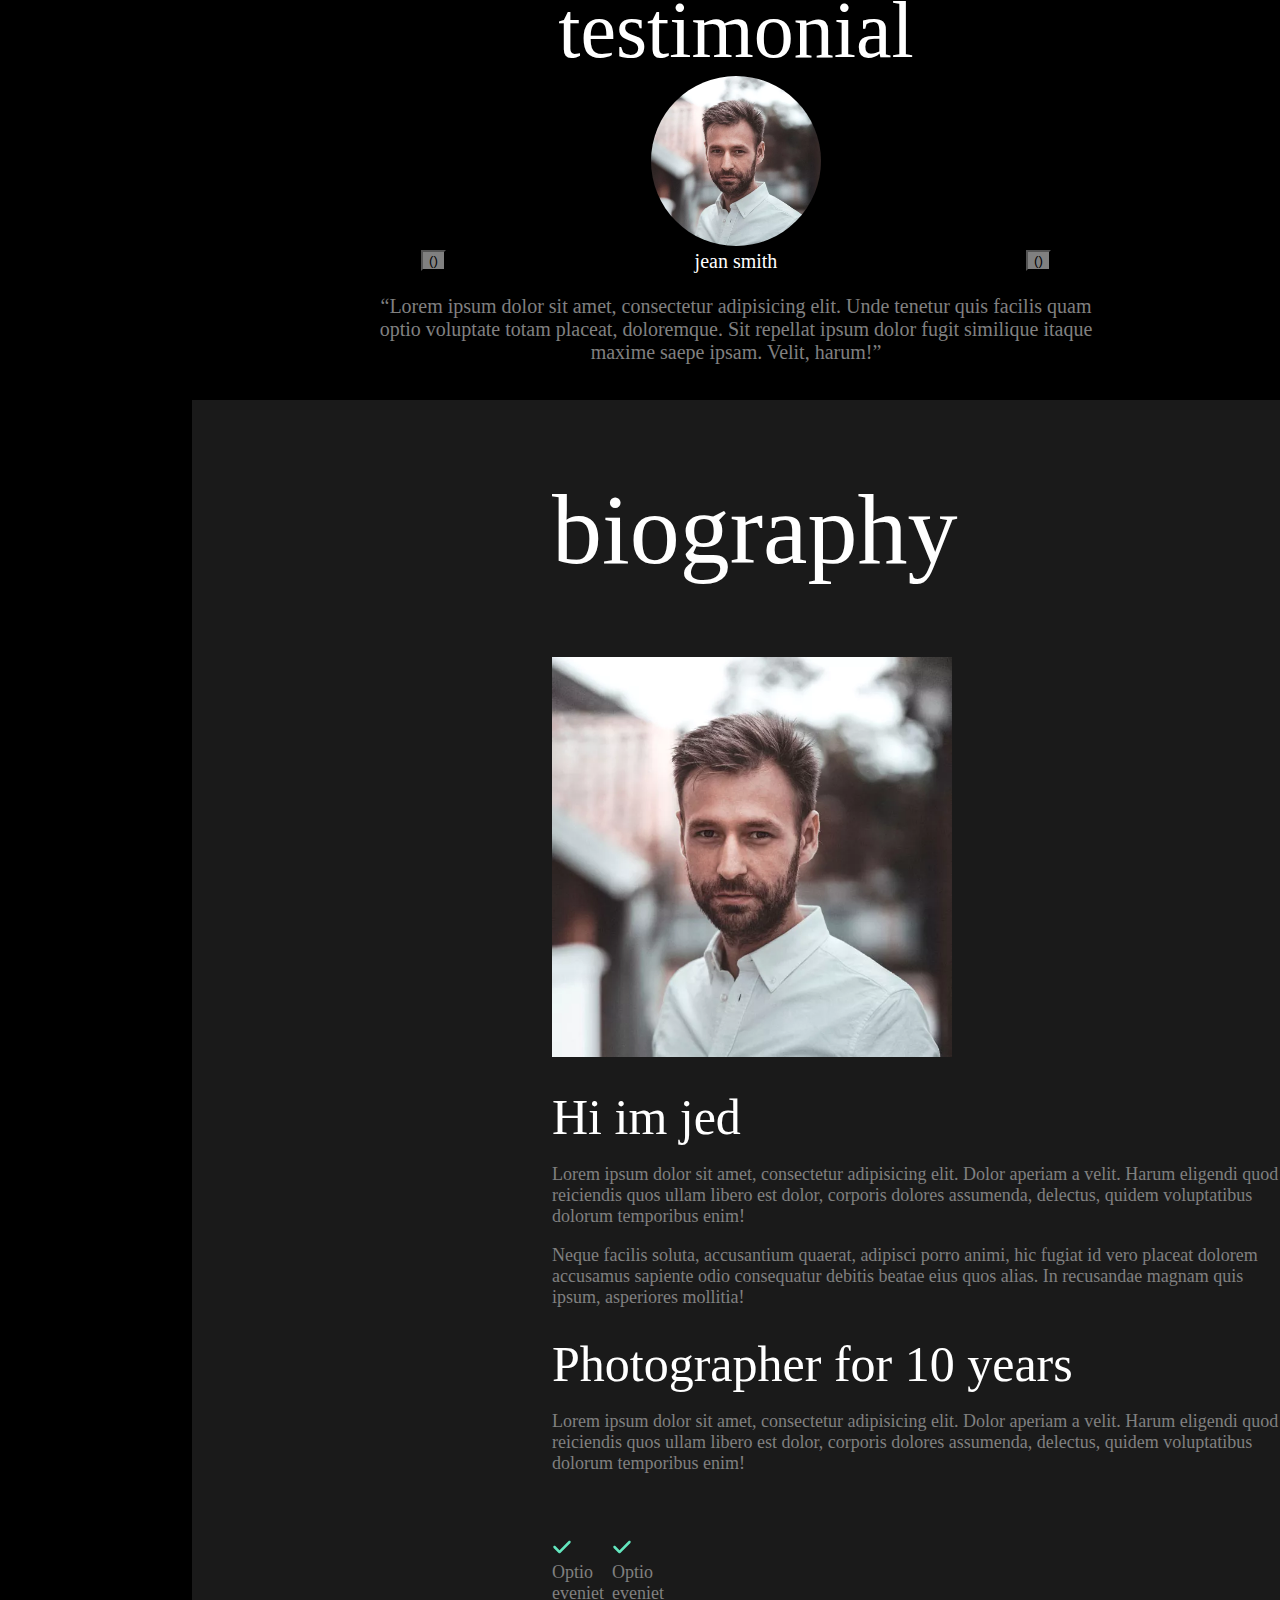
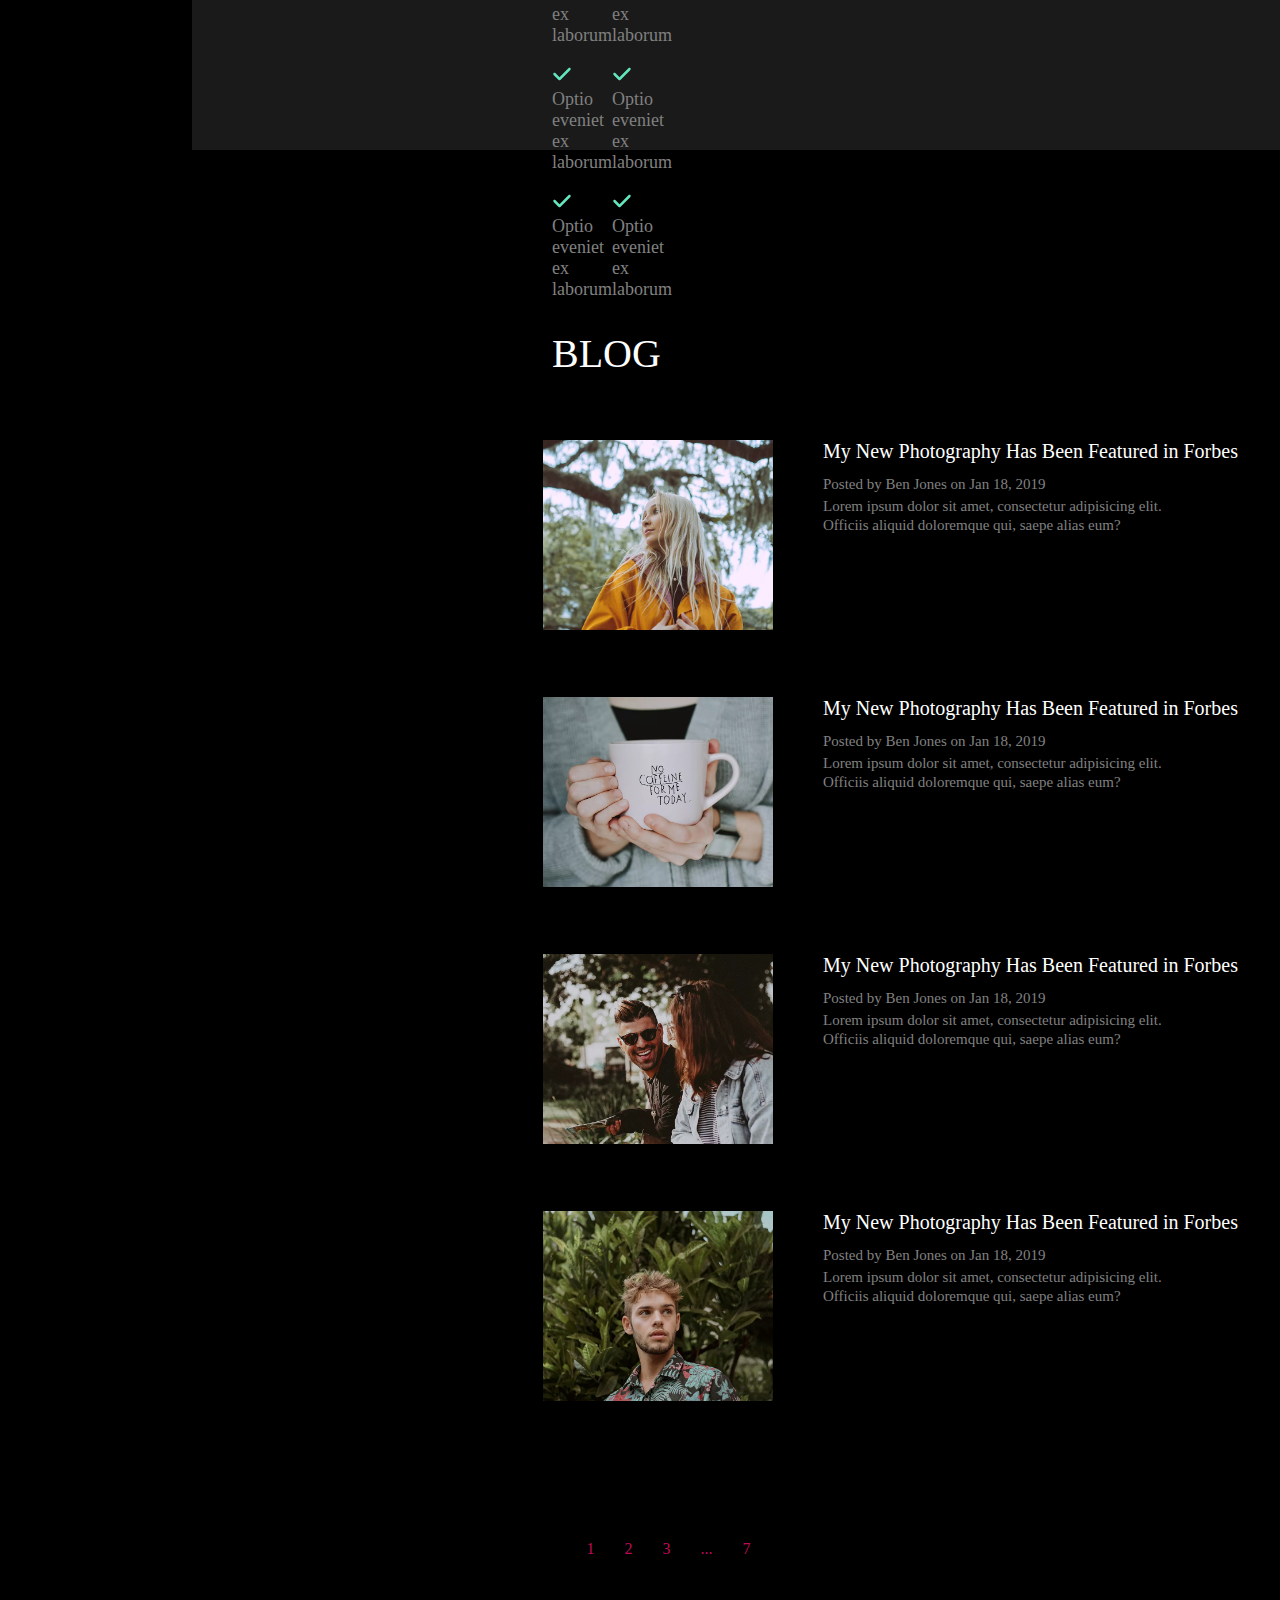
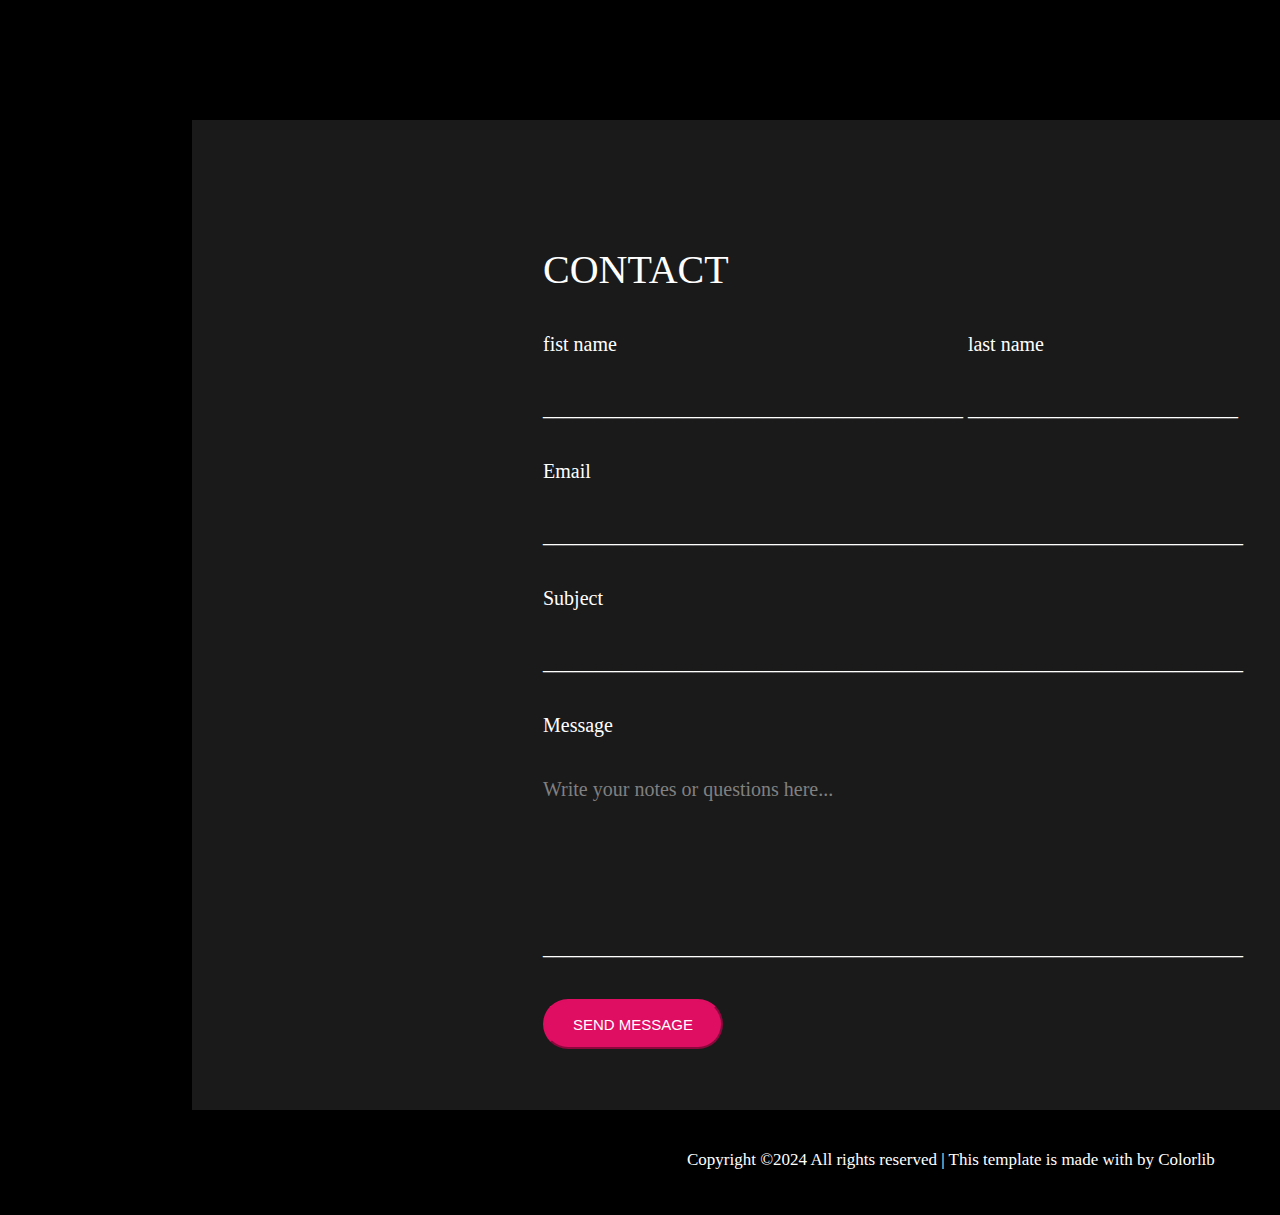
<file: main.html>
<!DOCTYPE html>
<html lang="en">

<head>
    <meta charset="UTF-8">
    <meta name="viewport" content="width=device-width, initial-scale=1.0">
    <title>Document</title>
    <link rel="stylesheet" href="index.css">
</head>

<body>
    <header>
        <div>
            <p> Elit photo</p>
        </div>
        <p id="p1">a</p>
        <p class="Mp"> home</p>
        <p class="Mp"> photos</p>
        <p class="Mp"> biography</p>
        <p class="Mp"> blog</p>
        <p class="Mp"> contact</p>

        <p class="Mp"> <svg id="svg2" xmlns="http://www.w3.org/2000/svg"
                viewBox="0 0 320 512"><!--!Font Awesome Free 6.5.2 by @fontawesome - https://fontawesome.com License - https://fontawesome.com/license/free Copyright 2024 Fonticons, Inc.-->
                <path
                    d="M80 299.3V512H196V299.3h86.5l18-97.8H196V166.9c0-51.7 20.3-71.5 72.7-71.5c16.3 0 29.4 .4 37 1.2V7.9C291.4 4 256.4 0 236.2 0C129.3 0 80 50.5 80 159.4v42.1H14v97.8H80z" />
            </svg> <svg id="svg1" xmlns="http://www.w3.org/2000/svg"
                viewBox="0 0 512 512"><!--!Font Awesome Free 6.5.2 by @fontawesome - https://fontawesome.com License - https://fontawesome.com/license/free Copyright 2024 Fonticons, Inc.-->
                <path
                    d="M459.4 151.7c.3 4.5 .3 9.1 .3 13.6 0 138.7-105.6 298.6-298.6 298.6-59.5 0-114.7-17.2-161.1-47.1 8.4 1 16.6 1.3 25.3 1.3 49.1 0 94.2-16.6 130.3-44.8-46.1-1-84.8-31.2-98.1-72.8 6.5 1 13 1.6 19.8 1.6 9.4 0 18.8-1.3 27.6-3.6-48.1-9.7-84.1-52-84.1-103v-1.3c14 7.8 30.2 12.7 47.4 13.3-28.3-18.8-46.8-51-46.8-87.4 0-19.5 5.2-37.4 14.3-53 51.7 63.7 129.3 105.3 216.4 109.8-1.6-7.8-2.6-15.9-2.6-24 0-57.8 46.8-104.9 104.9-104.9 30.2 0 57.5 12.7 76.7 33.1 23.7-4.5 46.5-13.3 66.6-25.3-7.8 24.4-24.4 44.8-46.1 57.8 21.1-2.3 41.6-8.1 60.4-16.2-14.3 20.8-32.2 39.3-52.6 54.3z" />
            </svg> <svg id="svg1" xmlns="http://www.w3.org/2000/svg"
                viewBox="0 0 448 512"><!--!Font Awesome Free 6.5.2 by @fontawesome - https://fontawesome.com License - https://fontawesome.com/license/free Copyright 2024 Fonticons, Inc.-->
                <path
                    d="M224.1 141c-63.6 0-114.9 51.3-114.9 114.9s51.3 114.9 114.9 114.9S339 319.5 339 255.9 287.7 141 224.1 141zm0 189.6c-41.1 0-74.7-33.5-74.7-74.7s33.5-74.7 74.7-74.7 74.7 33.5 74.7 74.7-33.6 74.7-74.7 74.7zm146.4-194.3c0 14.9-12 26.8-26.8 26.8-14.9 0-26.8-12-26.8-26.8s12-26.8 26.8-26.8 26.8 12 26.8 26.8zm76.1 27.2c-1.7-35.9-9.9-67.7-36.2-93.9-26.2-26.2-58-34.4-93.9-36.2-37-2.1-147.9-2.1-184.9 0-35.8 1.7-67.6 9.9-93.9 36.1s-34.4 58-36.2 93.9c-2.1 37-2.1 147.9 0 184.9 1.7 35.9 9.9 67.7 36.2 93.9s58 34.4 93.9 36.2c37 2.1 147.9 2.1 184.9 0 35.9-1.7 67.7-9.9 93.9-36.2 26.2-26.2 34.4-58 36.2-93.9 2.1-37 2.1-147.8 0-184.8zM398.8 388c-7.8 19.6-22.9 34.7-42.6 42.6-29.5 11.7-99.5 9-132.1 9s-102.7 2.6-132.1-9c-19.6-7.8-34.7-22.9-42.6-42.6-11.7-29.5-9-99.5-9-132.1s-2.6-102.7 9-132.1c7.8-19.6 22.9-34.7 42.6-42.6 29.5-11.7 99.5-9 132.1-9s102.7-2.6 132.1 9c19.6 7.8 34.7 22.9 42.6 42.6 11.7 29.5 9 99.5 9 132.1s2.7 102.7-9 132.1z" />
            </svg> </p>



    </header>
    <main>
        <section id="welcome">
            <p id="p2">welcome</p>
            <p class="Pb">Lorem ipsum dolor sit amet, consectetur adipisicing elit. Tempore animi accusantium</p>
            <p class="Pb">voluptatum saepe. Natus nihil, facere corporis numquam, architecto dolorum. </p>
            <p id="paa">aaaa</p>
            <p><button id="button1">CONTACT ME</button></p>


        </section>

        <section id="sec3">

            <div id="divt">
                <img id="img11" src="img_4.jpg.webp" height="300px" alt=""> 
                <svg xmlns="http://www.w3.org/2000/svg" height="24px" viewBox="0 -960 960 960" width="24px" fill="#e8eaed">
                    <path
                    d="M784-120 532-372q-30 24-69 38t-83 14q-109 0-184.5-75.5T120-580q0-109 75.5-184.5T380-840q109 0 184.5 75.5T640-580q0 44-14 83t-38 69l252 252-56 56ZM380-400q75 0 127.5-52.5T560-580q0-75-52.5-127.5T380-760q-75 0-127.5 52.5T200-580q0 75 52.5 127.5T380-400Z" />
                </svg>
            </div>
            <div id="divt">
                <img id="img11" src="img_5.jpg.webp" height="300px" alt=""> 
                <svg xmlns="http://www.w3.org/2000/svg" height="24px" viewBox="0 -960 960 960" width="24px" fill="#e8eaed">
                    <path
                    d="M784-120 532-372q-30 24-69 38t-83 14q-109 0-184.5-75.5T120-580q0-109 75.5-184.5T380-840q109 0 184.5 75.5T640-580q0 44-14 83t-38 69l252 252-56 56ZM380-400q75 0 127.5-52.5T560-580q0-75-52.5-127.5T380-760q-75 0-127.5 52.5T200-580q0 75 52.5 127.5T380-400Z" />
                </svg>
            </div>
            <div id="divt">
                <img id="img11" src="img_1.jpg.webp" height="300px" alt=""> 
                <svg xmlns="http://www.w3.org/2000/svg" height="24px" viewBox="0 -960 960 960" width="24px" fill="#e8eaed">
                    <path
                    d="M784-120 532-372q-30 24-69 38t-83 14q-109 0-184.5-75.5T120-580q0-109 75.5-184.5T380-840q109 0 184.5 75.5T640-580q0 44-14 83t-38 69l252 252-56 56ZM380-400q75 0 127.5-52.5T560-580q0-75-52.5-127.5T380-760q-75 0-127.5 52.5T200-580q0 75 52.5 127.5T380-400Z" />
                </svg>
            </div>

        </section>
        <section id="sec3">

            <div id="divt">
                <img id="img11" src="img_2.jpg.webp" height="300px" alt=""> 
                <svg xmlns="http://www.w3.org/2000/svg" height="24px" viewBox="0 -960 960 960" width="24px" fill="#e8eaed">
                    <path
                    d="M784-120 532-372q-30 24-69 38t-83 14q-109 0-184.5-75.5T120-580q0-109 75.5-184.5T380-840q109 0 184.5 75.5T640-580q0 44-14 83t-38 69l252 252-56 56ZM380-400q75 0 127.5-52.5T560-580q0-75-52.5-127.5T380-760q-75 0-127.5 52.5T200-580q0 75 52.5 127.5T380-400Z" />
                </svg>
            </div>
            <div id="divt">
                <img id="img11" src="img_8.jpg.webp" height="300px" alt=""> 
                <svg xmlns="http://www.w3.org/2000/svg" height="24px" viewBox="0 -960 960 960" width="24px" fill="#e8eaed">
                    <path
                    d="M784-120 532-372q-30 24-69 38t-83 14q-109 0-184.5-75.5T120-580q0-109 75.5-184.5T380-840q109 0 184.5 75.5T640-580q0 44-14 83t-38 69l252 252-56 56ZM380-400q75 0 127.5-52.5T560-580q0-75-52.5-127.5T380-760q-75 0-127.5 52.5T200-580q0 75 52.5 127.5T380-400Z" />
                </svg>
            </div>
            <div id="divt">
                <img id="img11" src="img_9.jpg.webp" height="300px" alt=""> 
                <svg xmlns="http://www.w3.org/2000/svg" height="24px" viewBox="0 -960 960 960" width="24px" fill="#e8eaed">
                    <path
                    d="M784-120 532-372q-30 24-69 38t-83 14q-109 0-184.5-75.5T120-580q0-109 75.5-184.5T380-840q109 0 184.5 75.5T640-580q0 44-14 83t-38 69l252 252-56 56ZM380-400q75 0 127.5-52.5T560-580q0-75-52.5-127.5T380-760q-75 0-127.5 52.5T200-580q0 75 52.5 127.5T380-400Z" />
                </svg>
            </div>

        </section>
        <section id="sec3">

            <div id="divt">
                <img id="img11" src="img_9.jpg.webp" height="300px" alt=""> 
                <svg xmlns="http://www.w3.org/2000/svg" height="24px" viewBox="0 -960 960 960" width="24px" fill="#e8eaed">
                    <path
                    d="M784-120 532-372q-30 24-69 38t-83 14q-109 0-184.5-75.5T120-580q0-109 75.5-184.5T380-840q109 0 184.5 75.5T640-580q0 44-14 83t-38 69l252 252-56 56ZM380-400q75 0 127.5-52.5T560-580q0-75-52.5-127.5T380-760q-75 0-127.5 52.5T200-580q0 75 52.5 127.5T380-400Z" />
                </svg>
            </div>
            <div id="divt">
                <img id="img11" src="img_3.jpg (1).webp" height="300px" alt=""> 
                <svg xmlns="http://www.w3.org/2000/svg" height="24px" viewBox="0 -960 960 960" width="24px" fill="#e8eaed">
                    <path
                    d="M784-120 532-372q-30 24-69 38t-83 14q-109 0-184.5-75.5T120-580q0-109 75.5-184.5T380-840q109 0 184.5 75.5T640-580q0 44-14 83t-38 69l252 252-56 56ZM380-400q75 0 127.5-52.5T560-580q0-75-52.5-127.5T380-760q-75 0-127.5 52.5T200-580q0 75 52.5 127.5T380-400Z" />
                </svg>
            </div>
            <div id="divt">
                <img id="img11" src="img_5.jpg.webp" height="300px" alt=""> 
                <svg xmlns="http://www.w3.org/2000/svg" height="24px" viewBox="0 -960 960 960" width="24px" fill="#e8eaed">
                    <path
                    d="M784-120 532-372q-30 24-69 38t-83 14q-109 0-184.5-75.5T120-580q0-109 75.5-184.5T380-840q109 0 184.5 75.5T640-580q0 44-14 83t-38 69l252 252-56 56ZM380-400q75 0 127.5-52.5T560-580q0-75-52.5-127.5T380-760q-75 0-127.5 52.5T200-580q0 75 52.5 127.5T380-400Z" />
                </svg>
            </div>

        </section>
        <section id="sec3">

            <div id="divt">
                <img id="img11" src="img_8.jpg.webp" height="300px" alt=""> 
                <svg xmlns="http://www.w3.org/2000/svg" height="24px" viewBox="0 -960 960 960" width="24px" fill="#e8eaed">
                    <path
                    d="M784-120 532-372q-30 24-69 38t-83 14q-109 0-184.5-75.5T120-580q0-109 75.5-184.5T380-840q109 0 184.5 75.5T640-580q0 44-14 83t-38 69l252 252-56 56ZM380-400q75 0 127.5-52.5T560-580q0-75-52.5-127.5T380-760q-75 0-127.5 52.5T200-580q0 75 52.5 127.5T380-400Z" />
                </svg>
            </div>
            <div id="divt">
                <img id="img11" src="img_2.jpg.webp" height="300px" alt=""> 
                <svg xmlns="http://www.w3.org/2000/svg" height="24px" viewBox="0 -960 960 960" width="24px" fill="#e8eaed">
                    <path
                    d="M784-120 532-372q-30 24-69 38t-83 14q-109 0-184.5-75.5T120-580q0-109 75.5-184.5T380-840q109 0 184.5 75.5T640-580q0 44-14 83t-38 69l252 252-56 56ZM380-400q75 0 127.5-52.5T560-580q0-75-52.5-127.5T380-760q-75 0-127.5 52.5T200-580q0 75 52.5 127.5T380-400Z" />
                </svg>
            </div>
            <div id="divt">
                <img id="img11" src="img_1.jpg.webp" height="300px" alt=""> 
                <svg xmlns="http://www.w3.org/2000/svg" height="24px" viewBox="0 -960 960 960" width="24px" fill="#e8eaed">
                    <path
                    d="M784-120 532-372q-30 24-69 38t-83 14q-109 0-184.5-75.5T120-580q0-109 75.5-184.5T380-840q109 0 184.5 75.5T640-580q0 44-14 83t-38 69l252 252-56 56ZM380-400q75 0 127.5-52.5T560-580q0-75-52.5-127.5T380-760q-75 0-127.5 52.5T200-580q0 75 52.5 127.5T380-400Z" />
                </svg>
            </div>

        </section>

        <section id="sec3">

            <div id="divt">
                <img id="img11" src="img_6.jpg.webp" height="300px" alt=""> 
                <svg xmlns="http://www.w3.org/2000/svg" height="24px" viewBox="0 -960 960 960" width="24px" fill="#e8eaed">
                    <path
                    d="M784-120 532-372q-30 24-69 38t-83 14q-109 0-184.5-75.5T120-580q0-109 75.5-184.5T380-840q109 0 184.5 75.5T640-580q0 44-14 83t-38 69l252 252-56 56ZM380-400q75 0 127.5-52.5T560-580q0-75-52.5-127.5T380-760q-75 0-127.5 52.5T200-580q0 75 52.5 127.5T380-400Z" />
                </svg>
            </div>
            <div id="divt">
                <img id="img11" src="img_4.jpg.webp" height="300px" alt=""> 
                <svg xmlns="http://www.w3.org/2000/svg" height="24px" viewBox="0 -960 960 960" width="24px" fill="#e8eaed">
                    <path
                    d="M784-120 532-372q-30 24-69 38t-83 14q-109 0-184.5-75.5T120-580q0-109 75.5-184.5T380-840q109 0 184.5 75.5T640-580q0 44-14 83t-38 69l252 252-56 56ZM380-400q75 0 127.5-52.5T560-580q0-75-52.5-127.5T380-760q-75 0-127.5 52.5T200-580q0 75 52.5 127.5T380-400Z" />
                </svg>
            </div>
            <div id="divt">
                <img id="img11" src="img_3.jpg (1).webp" height="300px" alt=""> 
                <svg xmlns="http://www.w3.org/2000/svg" height="24px" viewBox="0 -960 960 960" width="24px" fill="#e8eaed">
                    <path
                    d="M784-120 532-372q-30 24-69 38t-83 14q-109 0-184.5-75.5T120-580q0-109 75.5-184.5T380-840q109 0 184.5 75.5T640-580q0 44-14 83t-38 69l252 252-56 56ZM380-400q75 0 127.5-52.5T560-580q0-75-52.5-127.5T380-760q-75 0-127.5 52.5T200-580q0 75 52.5 127.5T380-400Z" />
                </svg>
            </div>

        </section>
        <section id="sec3">

            <div id="divt">
                <img id="img11" src="img_9.jpg.webp" height="300px" alt=""> 
                <svg xmlns="http://www.w3.org/2000/svg" height="24px" viewBox="0 -960 960 960" width="24px" fill="#e8eaed">
                    <path
                    d="M784-120 532-372q-30 24-69 38t-83 14q-109 0-184.5-75.5T120-580q0-109 75.5-184.5T380-840q109 0 184.5 75.5T640-580q0 44-14 83t-38 69l252 252-56 56ZM380-400q75 0 127.5-52.5T560-580q0-75-52.5-127.5T380-760q-75 0-127.5 52.5T200-580q0 75 52.5 127.5T380-400Z" />
                </svg>
            </div>
            <div id="divt">
                <img id="img11" src="img_2.jpg.webp" height="300px" alt=""> 
                <svg xmlns="http://www.w3.org/2000/svg" height="24px" viewBox="0 -960 960 960" width="24px" fill="#e8eaed">
                    <path
                    d="M784-120 532-372q-30 24-69 38t-83 14q-109 0-184.5-75.5T120-580q0-109 75.5-184.5T380-840q109 0 184.5 75.5T640-580q0 44-14 83t-38 69l252 252-56 56ZM380-400q75 0 127.5-52.5T560-580q0-75-52.5-127.5T380-760q-75 0-127.5 52.5T200-580q0 75 52.5 127.5T380-400Z" />
                </svg>
            </div>
            <div id="divt">
                <img id="img11" src="img_4.jpg.webp" height="300px" alt=""> 
                <svg xmlns="http://www.w3.org/2000/svg" height="24px" viewBox="0 -960 960 960" width="24px" fill="#e8eaed">
                    <path
                    d="M784-120 532-372q-30 24-69 38t-83 14q-109 0-184.5-75.5T120-580q0-109 75.5-184.5T380-840q109 0 184.5 75.5T640-580q0 44-14 83t-38 69l252 252-56 56ZM380-400q75 0 127.5-52.5T560-580q0-75-52.5-127.5T380-760q-75 0-127.5 52.5T200-580q0 75 52.5 127.5T380-400Z" />
                </svg>
            </div>

        </section>
        <section id="sec3">

            <div id="divt">
                <img id="img11" src="img_5.jpg.webp" height="300px" alt=""> 
                <svg xmlns="http://www.w3.org/2000/svg" height="24px" viewBox="0 -960 960 960" width="24px" fill="#e8eaed">
                    <path
                    d="M784-120 532-372q-30 24-69 38t-83 14q-109 0-184.5-75.5T120-580q0-109 75.5-184.5T380-840q109 0 184.5 75.5T640-580q0 44-14 83t-38 69l252 252-56 56ZM380-400q75 0 127.5-52.5T560-580q0-75-52.5-127.5T380-760q-75 0-127.5 52.5T200-580q0 75 52.5 127.5T380-400Z" />
                </svg>
            </div>
            <div id="divt">
                <img id="img11" src="img_6.jpg.webp" height="300px" alt=""> 
                <svg xmlns="http://www.w3.org/2000/svg" height="24px" viewBox="0 -960 960 960" width="24px" fill="#e8eaed">
                    <path
                    d="M784-120 532-372q-30 24-69 38t-83 14q-109 0-184.5-75.5T120-580q0-109 75.5-184.5T380-840q109 0 184.5 75.5T640-580q0 44-14 83t-38 69l252 252-56 56ZM380-400q75 0 127.5-52.5T560-580q0-75-52.5-127.5T380-760q-75 0-127.5 52.5T200-580q0 75 52.5 127.5T380-400Z" />
                </svg>
            </div>
            <div id="divt">
                <img id="img11" src="img_7.jpg.webp" height="300px" alt=""> 
                <svg xmlns="http://www.w3.org/2000/svg" height="24px" viewBox="0 -960 960 960" width="24px" fill="#e8eaed">
                    <path
                    d="M784-120 532-372q-30 24-69 38t-83 14q-109 0-184.5-75.5T120-580q0-109 75.5-184.5T380-840q109 0 184.5 75.5T640-580q0 44-14 83t-38 69l252 252-56 56ZM380-400q75 0 127.5-52.5T560-580q0-75-52.5-127.5T380-760q-75 0-127.5 52.5T200-580q0 75 52.5 127.5T380-400Z" />
                </svg>
            </div>

        </section>

        <section id="p3">

            <div id="testimonial">testimonial</div>
            <div><img id="imgP" src="person_3.jpg.webp" height="170px" alt=""></div>

            <div id="divjean">

                <div> <button> () </button> </div>


                <div id="Djean">jean smith</div>

                <div> <button> () </button> </div>




            </div>

            <div id="divLP">
                <p> “Lorem ipsum dolor sit amet, consectetur adipisicing elit. Unde tenetur quis facilis quam </p>
                <p> optio voluptate totam placeat, doloremque. Sit repellat ipsum dolor fugit similique itaque</p>
                <p> maxime saepe ipsam. Velit, harum!”</p>
            </div>










        </section>

        <section id="secg">

            <div id="idb">biography</div>

            <div id="dp2"><img src="person_3.jpg.webp" height="400px" alt=""></div>

            <div id="divhi">Hi im jed</div>
            <div id="divl2" class="dl3">Lorem ipsum dolor sit amet, consectetur adipisicing elit. Dolor aperiam a velit.
                Harum eligendi quod</div>
            <div id="divl2">reiciendis quos ullam libero est dolor, corporis dolores assumenda, delectus, quidem
                voluptatibus</div>
            <div id="divl2">dolorum temporibus enim!</div>
            <div id="divl2" class="dl3">Neque facilis soluta, accusantium quaerat, adipisci porro animi, hic fugiat id
                vero placeat dolorem</div>
            <div id="divl2">accusamus sapiente odio consequatur debitis beatae eius quos alias. In recusandae magnam
                quis</div>
            <div id="divl2">ipsum, asperiores mollitia!</div>
            <div id="divhi">Photographer for 10 years</div>
            <div id="divl2" class="dl3">Lorem ipsum dolor sit amet, consectetur adipisicing elit. Dolor aperiam a velit.
                Harum eligendi quod</div>
            <div id="divl2">reiciendis quos ullam libero est dolor, corporis dolores assumenda, delectus, quidem
                voluptatibus</div>
            <div id="divl2">dolorum temporibus enim!</div>

            <div id="divl2" class="divcorrect divcorrectp">
                <div><svg id="svg4" xmlns="http://www.w3.org/2000/svg"
                        viewBox="0 0 448 512"><!--!Font Awesome Free 6.5.2 by @fontawesome - https://fontawesome.com License - https://fontawesome.com/license/free Copyright 2024 Fonticons, Inc.-->
                        <path fill="#63E6BE"
                            d="M438.6 105.4c12.5 12.5 12.5 32.8 0 45.3l-256 256c-12.5 12.5-32.8 12.5-45.3 0l-128-128c-12.5-12.5-12.5-32.8 0-45.3s32.8-12.5 45.3 0L160 338.7 393.4 105.4c12.5-12.5 32.8-12.5 45.3 0z" />
                    </svg> Optio eveniet ex laborum</div>
                <div> <svg id="svg4" xmlns="http://www.w3.org/2000/svg"
                        viewBox="0 0 448 512"><!--!Font Awesome Free 6.5.2 by @fontawesome - https://fontawesome.com License - https://fontawesome.com/license/free Copyright 2024 Fonticons, Inc.-->
                        <path fill="#63E6BE"
                            d="M438.6 105.4c12.5 12.5 12.5 32.8 0 45.3l-256 256c-12.5 12.5-32.8 12.5-45.3 0l-128-128c-12.5-12.5-12.5-32.8 0-45.3s32.8-12.5 45.3 0L160 338.7 393.4 105.4c12.5-12.5 32.8-12.5 45.3 0z" />
                    </svg> Optio eveniet ex laborum</div>
            </div>
            <div id="divl2" class="divcorrect divcorrectl">
                <div><svg id="svg4" xmlns="http://www.w3.org/2000/svg"
                        viewBox="0 0 448 512"><!--!Font Awesome Free 6.5.2 by @fontawesome - https://fontawesome.com License - https://fontawesome.com/license/free Copyright 2024 Fonticons, Inc.-->
                        <path fill="#63E6BE"
                            d="M438.6 105.4c12.5 12.5 12.5 32.8 0 45.3l-256 256c-12.5 12.5-32.8 12.5-45.3 0l-128-128c-12.5-12.5-12.5-32.8 0-45.3s32.8-12.5 45.3 0L160 338.7 393.4 105.4c12.5-12.5 32.8-12.5 45.3 0z" />
                    </svg> Optio eveniet ex laborum</div>
                <div> <svg id="svg4" xmlns="http://www.w3.org/2000/svg"
                        viewBox="0 0 448 512"><!--!Font Awesome Free 6.5.2 by @fontawesome - https://fontawesome.com License - https://fontawesome.com/license/free Copyright 2024 Fonticons, Inc.-->
                        <path fill="#63E6BE"
                            d="M438.6 105.4c12.5 12.5 12.5 32.8 0 45.3l-256 256c-12.5 12.5-32.8 12.5-45.3 0l-128-128c-12.5-12.5-12.5-32.8 0-45.3s32.8-12.5 45.3 0L160 338.7 393.4 105.4c12.5-12.5 32.8-12.5 45.3 0z" />
                    </svg> Optio eveniet ex laborum</div>
            </div>
            <div id="divl2" class="divcorrect divcorrectl">
                <div><svg id="svg4" xmlns="http://www.w3.org/2000/svg"
                        viewBox="0 0 448 512"><!--!Font Awesome Free 6.5.2 by @fontawesome - https://fontawesome.com License - https://fontawesome.com/license/free Copyright 2024 Fonticons, Inc.-->
                        <path fill="#63E6BE"
                            d="M438.6 105.4c12.5 12.5 12.5 32.8 0 45.3l-256 256c-12.5 12.5-32.8 12.5-45.3 0l-128-128c-12.5-12.5-12.5-32.8 0-45.3s32.8-12.5 45.3 0L160 338.7 393.4 105.4c12.5-12.5 32.8-12.5 45.3 0z" />
                    </svg> Optio eveniet ex laborum</div>
                <div> <svg id="svg4" xmlns="http://www.w3.org/2000/svg"
                        viewBox="0 0 448 512"><!--!Font Awesome Free 6.5.2 by @fontawesome - https://fontawesome.com License - https://fontawesome.com/license/free Copyright 2024 Fonticons, Inc.-->
                        <path fill="#63E6BE"
                            d="M438.6 105.4c12.5 12.5 12.5 32.8 0 45.3l-256 256c-12.5 12.5-32.8 12.5-45.3 0l-128-128c-12.5-12.5-12.5-32.8 0-45.3s32.8-12.5 45.3 0L160 338.7 393.4 105.4c12.5-12.5 32.8-12.5 45.3 0z" />
                    </svg> Optio eveniet ex laborum</div>
            </div>





        </section>

        <section>
            <div id="divb">BLOG</div>

            <div id="divc">
                <div id="divimagem"><img id="imm" src="img_8.jpg.webp" height="190px" alt=""></div>

                <div id="divtexto">
                    <div id="dd1"> My New Photography Has Been Featured in Forbes </div>
                    <div id="dd2">Posted by Ben Jones on Jan 18, 2019</div>
                    <div id="dd3">Lorem ipsum dolor sit amet, consectetur adipisicing elit.</div>
                    <div id="dd4">Officiis aliquid doloremque qui, saepe alias eum?</div>
                    <div></div>




                </div>


            </div>

            <div id="divc">
                <div id="divimagem"><img id="imm" src="img_2.jpg.webp" height="190px" alt=""></div>

                <div id="divtexto">
                    <div id="dd1"> My New Photography Has Been Featured in Forbes </div>
                    <div id="dd2">Posted by Ben Jones on Jan 18, 2019</div>
                    <div id="dd3">Lorem ipsum dolor sit amet, consectetur adipisicing elit.</div>
                    <div id="dd4">Officiis aliquid doloremque qui, saepe alias eum?</div>
                    <div></div>




                </div>


            </div>

            <div id="divc">
                <div id="divimagem"><img id="imm" src="img_6.jpg.webp" height="190px" alt=""></div>

                <div id="divtexto">
                    <div id="dd1"> My New Photography Has Been Featured in Forbes </div>
                    <div id="dd2">Posted by Ben Jones on Jan 18, 2019</div>
                    <div id="dd3">Lorem ipsum dolor sit amet, consectetur adipisicing elit.</div>
                    <div id="dd4">Officiis aliquid doloremque qui, saepe alias eum?</div>
                    <div></div>




                </div>


            </div>

            <div id="divc">
                <div id="divimagem"><img id="imm" src="img_4.jpg.webp" height="190px" alt=""></div>

                <div id="divtexto">
                    <div id="dd1"> My New Photography Has Been Featured in Forbes </div>
                    <div id="dd2">Posted by Ben Jones on Jan 18, 2019</div>
                    <div id="dd3">Lorem ipsum dolor sit amet, consectetur adipisicing elit.</div>
                    <div id="dd4">Officiis aliquid doloremque qui, saepe alias eum?</div>
                    <div></div>




                </div>


            </div>



        </section>
        <section>

            <div id="divn">
                <div> 1 </div>
                <div>2</div>
                <div>3</div>
                <div>...</div>
                <div>7</div>
            </div>


        </section>

        <section id="secg2">




            <div id="divcontact">CONTACT</div>

            <div id="dfc">


                <div id="cc1">fist name</div>
                <div id="cc1">last name</div>

            </div>

            <div id="dfc">


                <div id="cc1">__________________________________________ ___________________________</div>


            </div>

            <div id="divemail">Email</div>
            <div id="cc1">______________________________________________________________________</div>
            <div id="divemail">Subject</div>
            <div id="cc1">______________________________________________________________________</div>
            <div id="divemail">Message</div>
            <div id="cc2">Write your notes or questions here...</div>
            <div id="cc3">______________________________________________________________________</div>
            <div><button class="button1" id="cc4">SEND MESSAGE</button></div>








        </section>

        <div id="cc5">Copyright ©2024 All rights reserved | This template is made with by Colorlib</div>
        <div id="divespaco"></div>

    </main>








</body>

</html>
</file>
<file: index.css>
*{ margin: 0;
box-sizing: border-box;}


header{ width: 15%;
background-color: black;
color: white;
height: 100vh;
padding-left: 22px;
padding-top: 20px;
font-size: larger;
position: sticky;
top: 0;


}
#p1{color: black;}
#welcome{ 
    background-image: url(https://preview.colorlib.com/theme/elit/images/img_9.jpg);
    background-size: cover;
    background-attachment: fixed;
    height: 100vh;
    width: 100%;
    display: flex;
    justify-content: center;
    align-items: center;
    flex-direction: column;
    
   
    
    

}
body{display: flex;
margin: 0;
background-color: black;}
#p2{text-align: center;
font-size: 80px;
color: white;}
main{ 
    width: 85%;
   
}
#paa{color: transparent;}

#button1{border-radius: 30px;
height: 50px;
width: 170px;
background-color: #df0e62;
border-color: #df0e62;}

#button1:hover {background-color: #BB0C52;border-color: #BB0C52;}
#svg1:hover {fill:#BB0C52 ;}
#svg2:hover {fill:#BB0C52 ;}

.Pb{color: white;
font-size: larger;}
.Mp{margin-top: 10px;}
svg{ height: 20px;
width: 20px;
fill: white;
}
#svg1{margin-left: 15px;}
#img1{object-fit: cover; width: 33%; margin-right: 0.5vh;
    animation-name: doido;
    animation-duration: 4s;
 
}
@keyframes doido {
    from{opacity: 0; }
    to{opacity: 1;}
    
}



#img1:hover {
    opacity: 0.5;
}
#img02:hover {
    opacity: 0.5;
}
#img03:hover {
    opacity: 0.5;
}




#sec2{display: flex;}
#sec3{display: flex;margin-top: 0.5vh;}
#img02{margin-right: 0.5vh;
 width: 33%;
 animation-name: doido;
    animation-duration: 4s;
    object-fit: cover;
}
#img03{width: 33%;object-fit: cover; animation-name: doido;
    animation-duration: 4s;}
#testimonial{text-align: center; color: white;font-size: 80px;margin-top: 10vh;}
#p3{display: flex;
    flex-direction: column;
    justify-content: center;
    align-items: center;
    width: 100%;
    height: 60vh;
}
#Djean{color: white; font-size: 20px; }
#divjean{display: flex;
    justify-content: space-between;
 height: 5vh;
 width: 70vh;
}
#divLP{ text-align: center; color: gray;font-size: 20px;}
button{background-color: gray;}
#imgP{border-radius: 360px; width: 170px;}
#secg{background-color: #1a1a1a; height: 1000px;display: flex; flex-direction: column; width: 100%; height: 150vh;}
#idb{color: white; font-size: 100px; margin-left: 40vh;margin-top: 8vh;}
#dp2{width: 300px;margin-left: 40vh; margin-top: 70px;}
#divhi{color: white;font-size: 50px; margin-left: 40vh;margin-top: 3vh;}
#divl2{ color: gray;font-size: 18px;margin-left: 40vh;}
.dl2{margin-top: 1vh;}
.dl3{margin-top: 2vh;}
.divcorrect{display: flex;justify-content: space-evenly;margin-right: 90vh;}
#svg4{fill: green}
.divcorrectp{margin-top: 7vh;}
.divcorrectl{margin-top: 2vh;}
#divb{ margin-left: 40vh ; color: white; margin-top: 20vh; font-size: 40px;}
#divimagem{margin-left: 39vh;}
#imm{width: 230px; object-fit: cover;}
#divc{margin-top: 7vh; }
#divc{display:flex ;}
#divtexto{color: white; width: 70vh;height: 5vh; margin-left: 50px;}
#dd1{font-size: 20px;}
#dd2{font-size: 15px;margin-top: 1.5vh;color: gray;}
#dd3{font-size: 15px;margin-top: 0.5vh;color: gray;}
#dd4{font-size: 15px;margin-top: 0.3vh;color: gray;}
#divn{margin-top: 15vh; color: white;display: flex;;margin-right: 15vh; gap: 30px; justify-content: center; color: #BB0C52;height: 20vh;}
#secg2{width: 100%; height: 110vh; background-color: #1a1a1a;display: flex; flex-direction: column;border-top: 10vh;}
#divcontact{margin-left: 39vh ; margin-top: 14vh;color: white;font-size: 40px;}
#cc1{font-size: 20px;margin-top: 4.5vh;color: white;margin-left: 39vh ;}
#dfc{display: flex;}
#divemail{font-size: 20px;margin-top: 4.5vh;color: white;margin-left: 39vh ;}
#cc2{font-size: 20px;margin-top: 4.5vh;color: grey;margin-left: 39vh ;}
#cc3{font-size: 20px;margin-top: 15vh;color: white;margin-left: 39vh ;}
.button1{border-radius: 30px;
    height: 50px;
    width: 180px;
    background-color: #df0e62;
    border-color: #df0e62;}
    
#button1:hover {background-color: #BB0C52;border-color: #BB0C52;}
#cc4{font-size: 15px;margin-top: 4.5vh;color: white;margin-left: 39vh ;}
#cc5{font-size: 17px;margin-top: 4.5vh;color: white;margin-left: 55vh ;}
#divespaco{width: 50vh; height: 5vh;}
.Mp:hover {color: #BB0C52;}

#divt{
    position: relative; margin: 0;margin-right: 0.5vh;
}

#divt svg {
    position: absolute;
    top: 100%;
    left: 50%;
    transform: translate(-50%, -50%);
    opacity: 0;
    transition: 1s;
}

#divt:hover svg {
    top: 50%;
    opacity: 1;
}
#divt{width: 33%;}
#img11{object-fit: cover; width: 100%;}
#img11:hover {
    opacity: 0.5;
}
</file>
